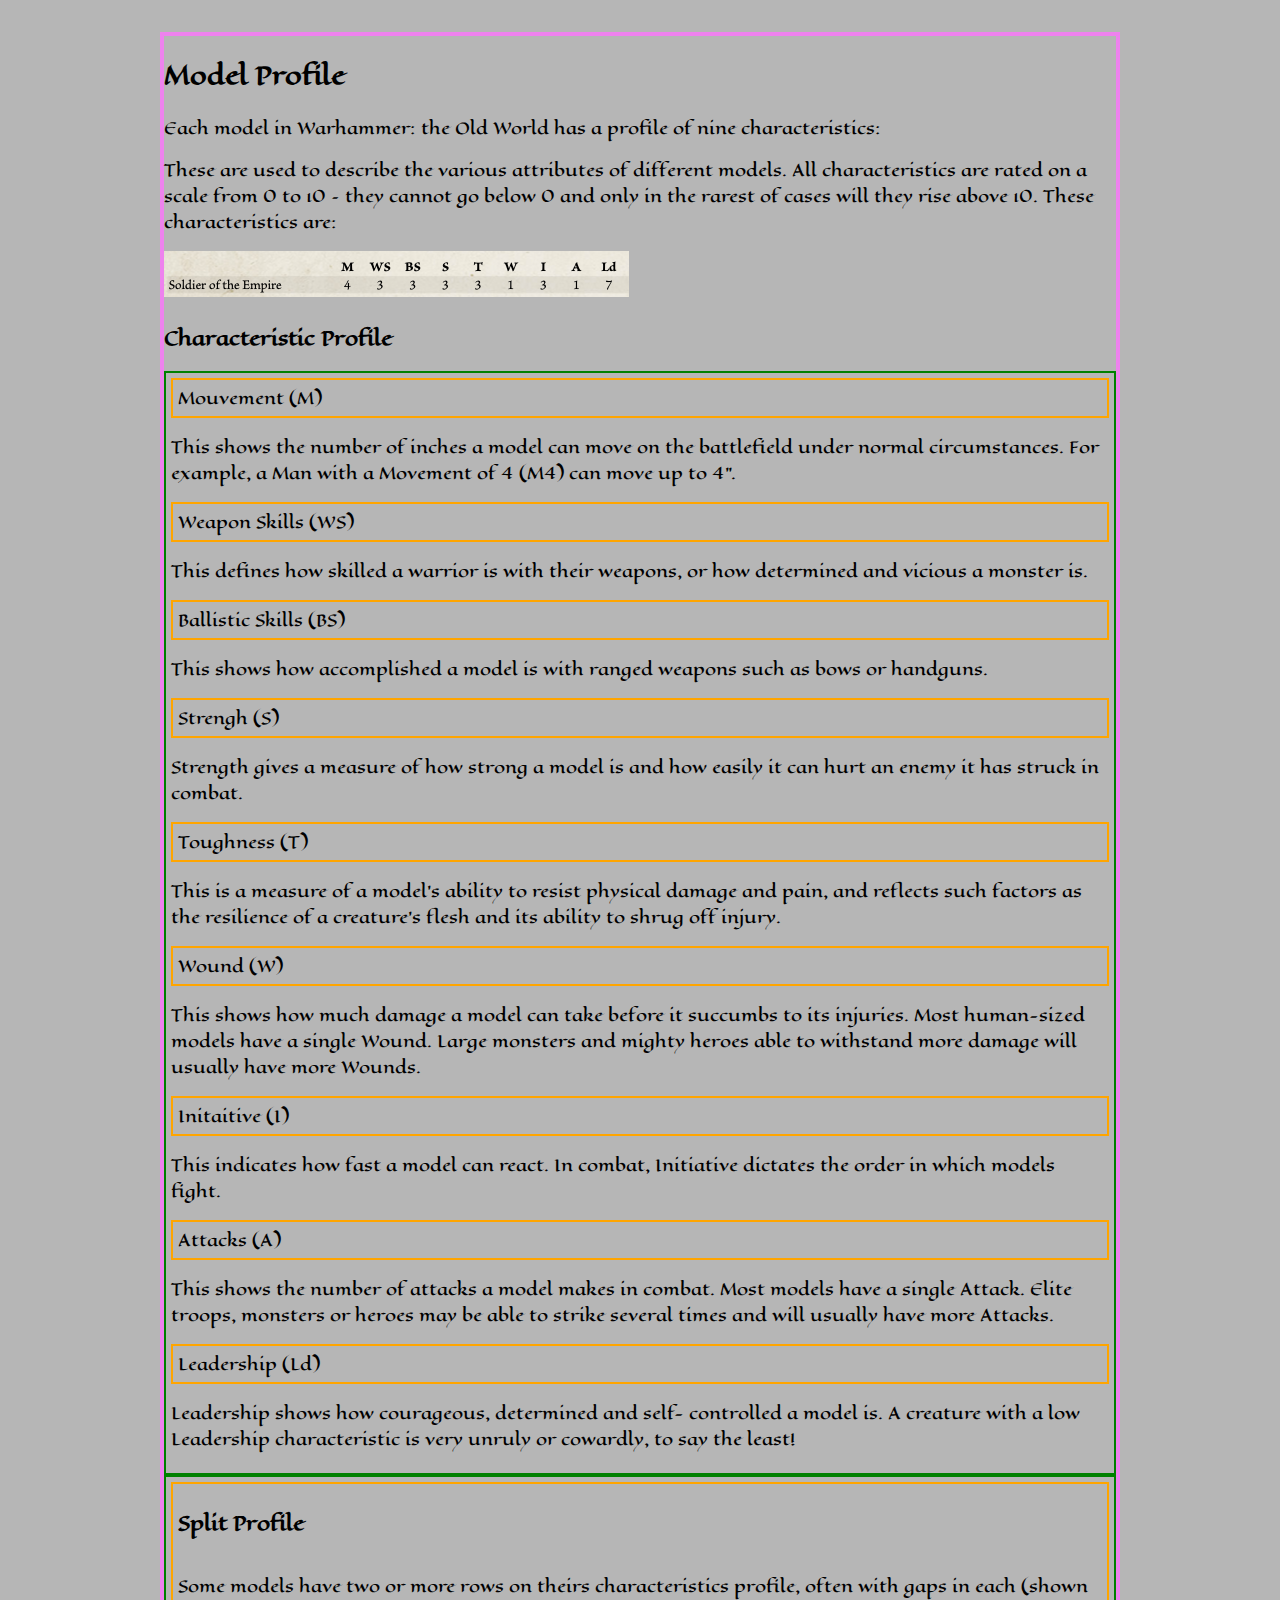
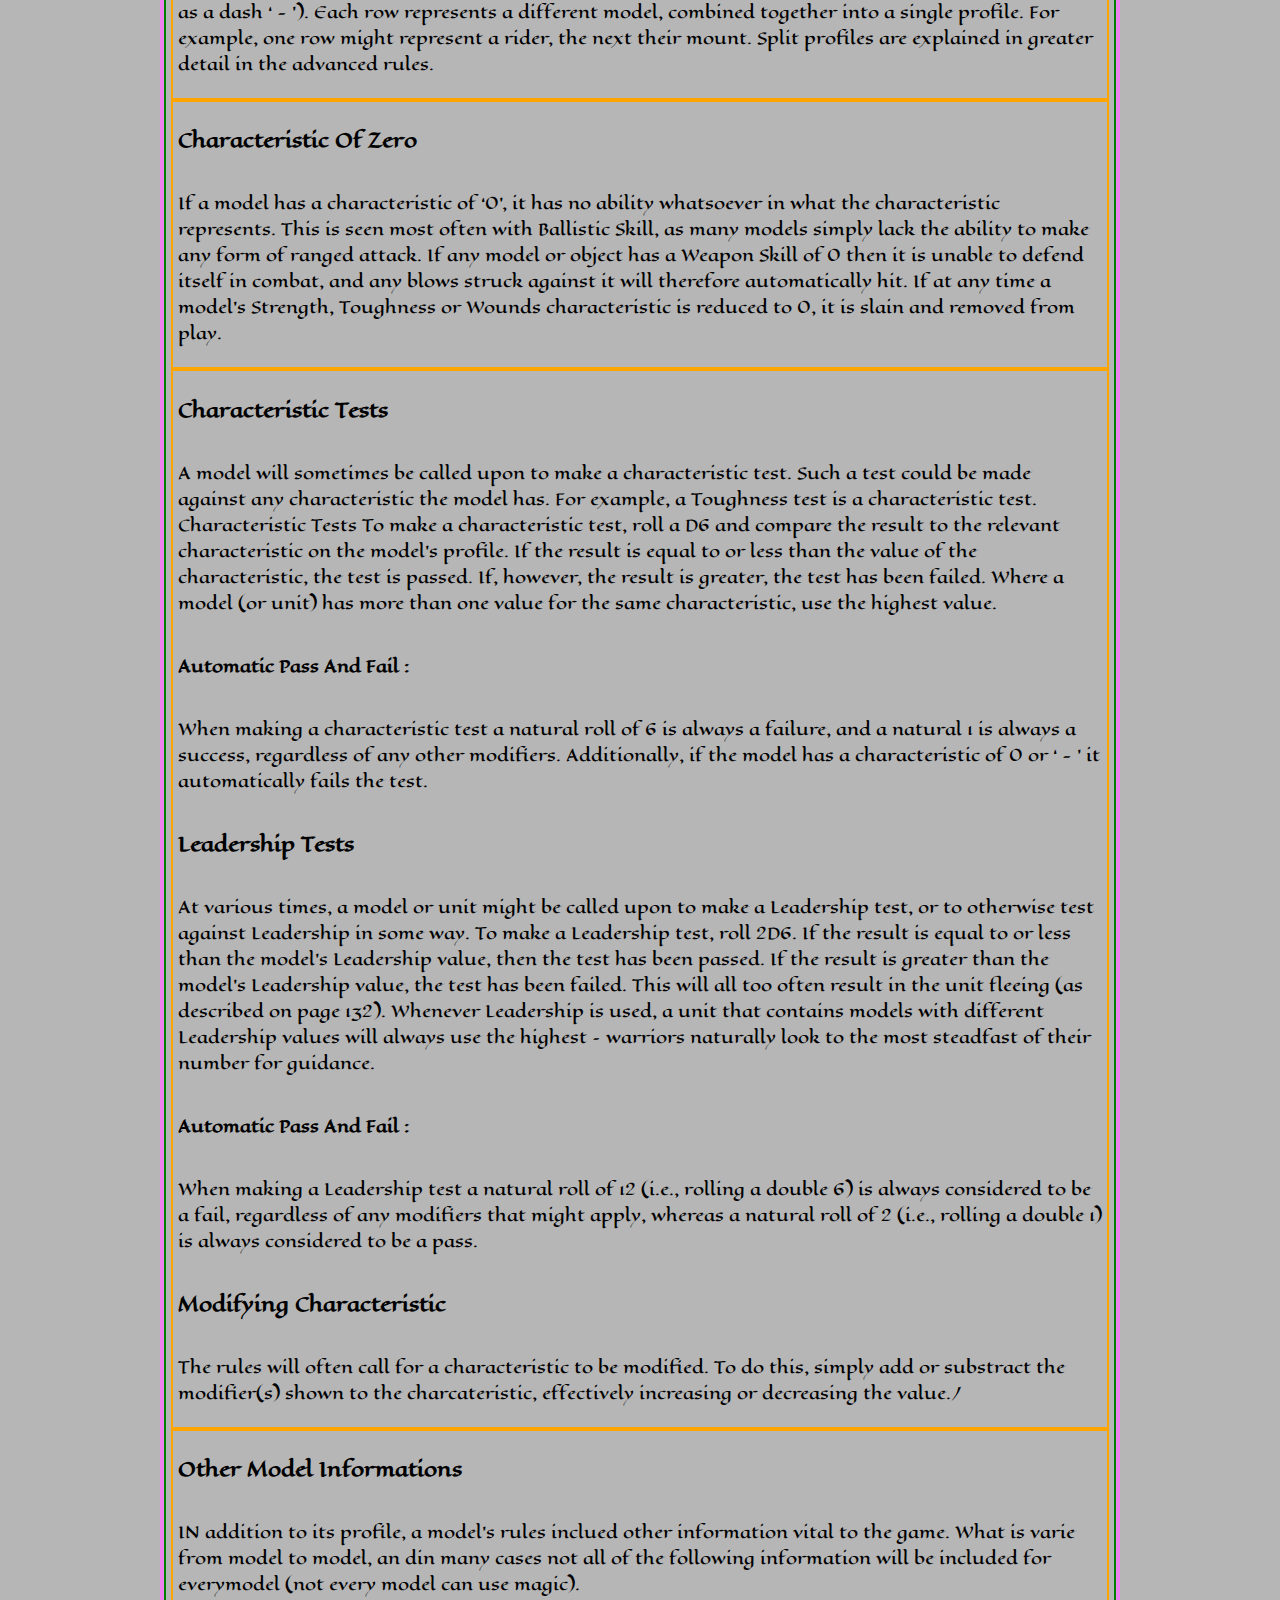
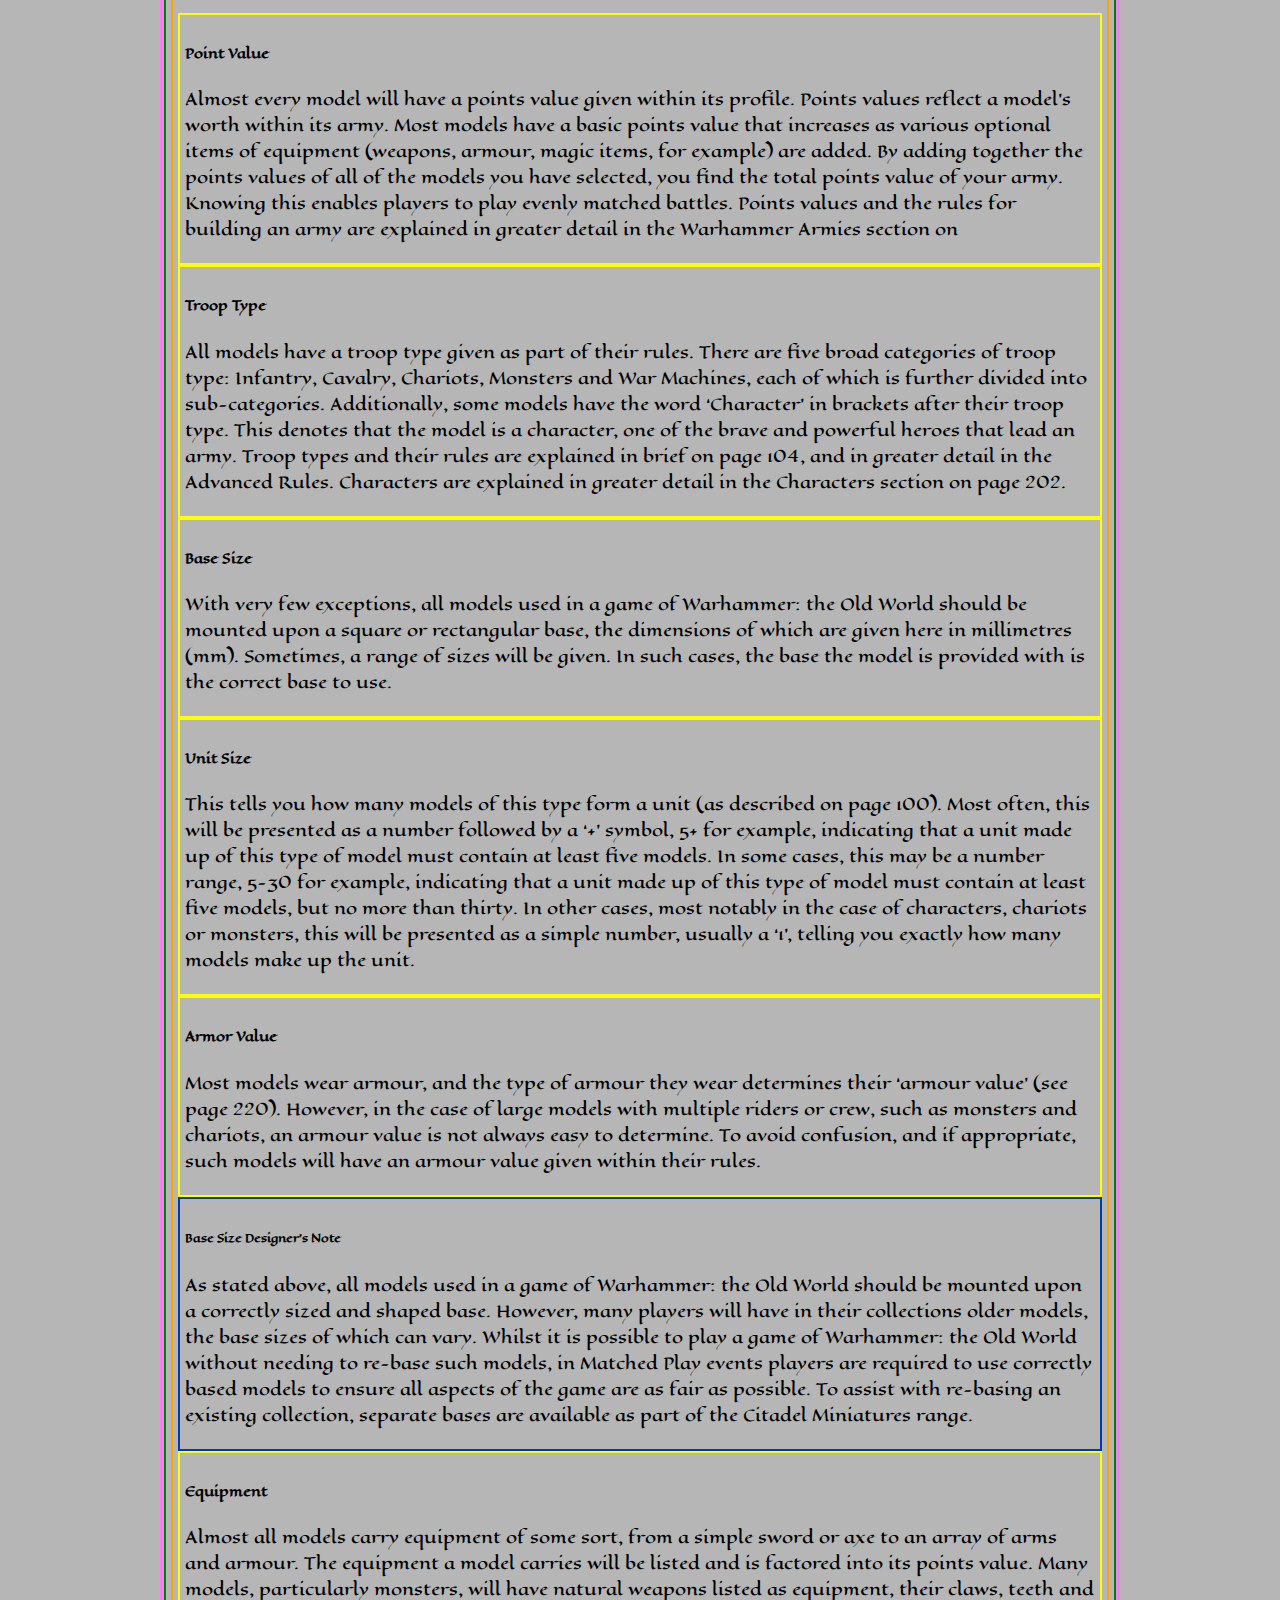
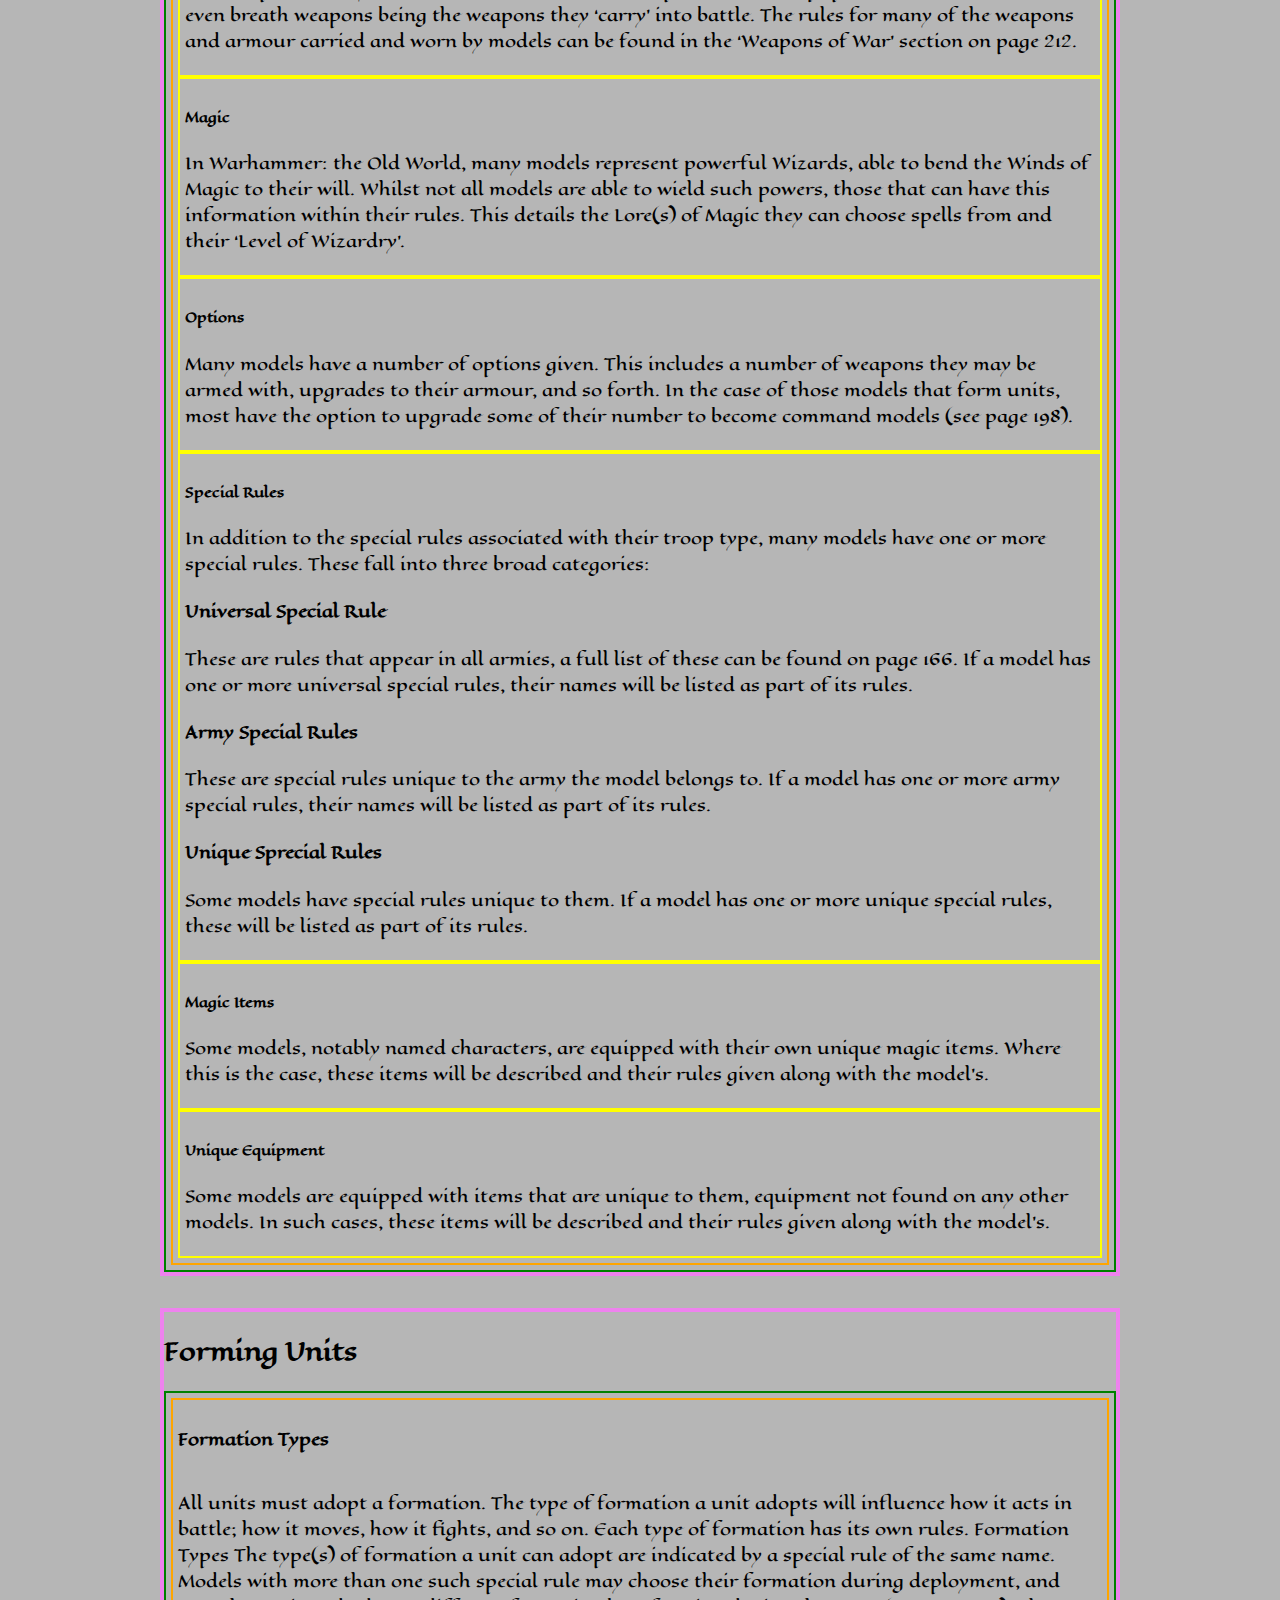
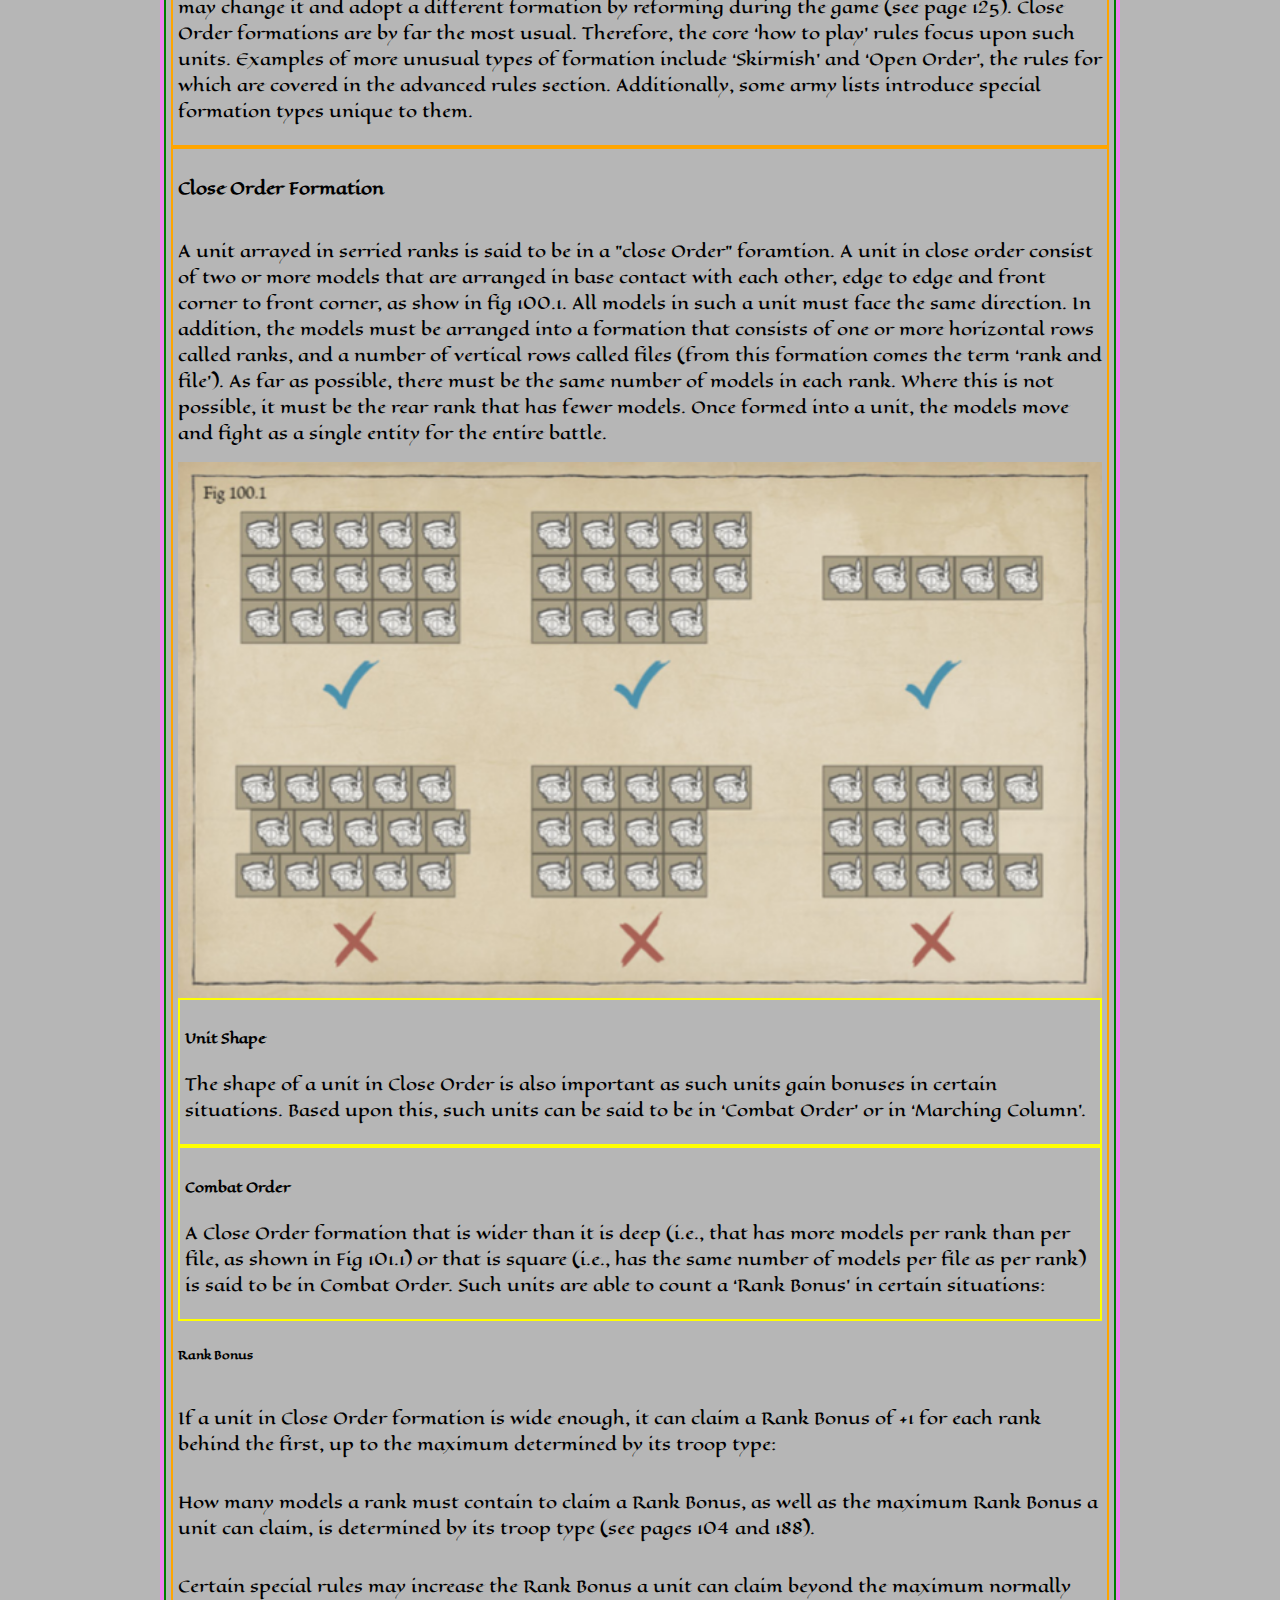
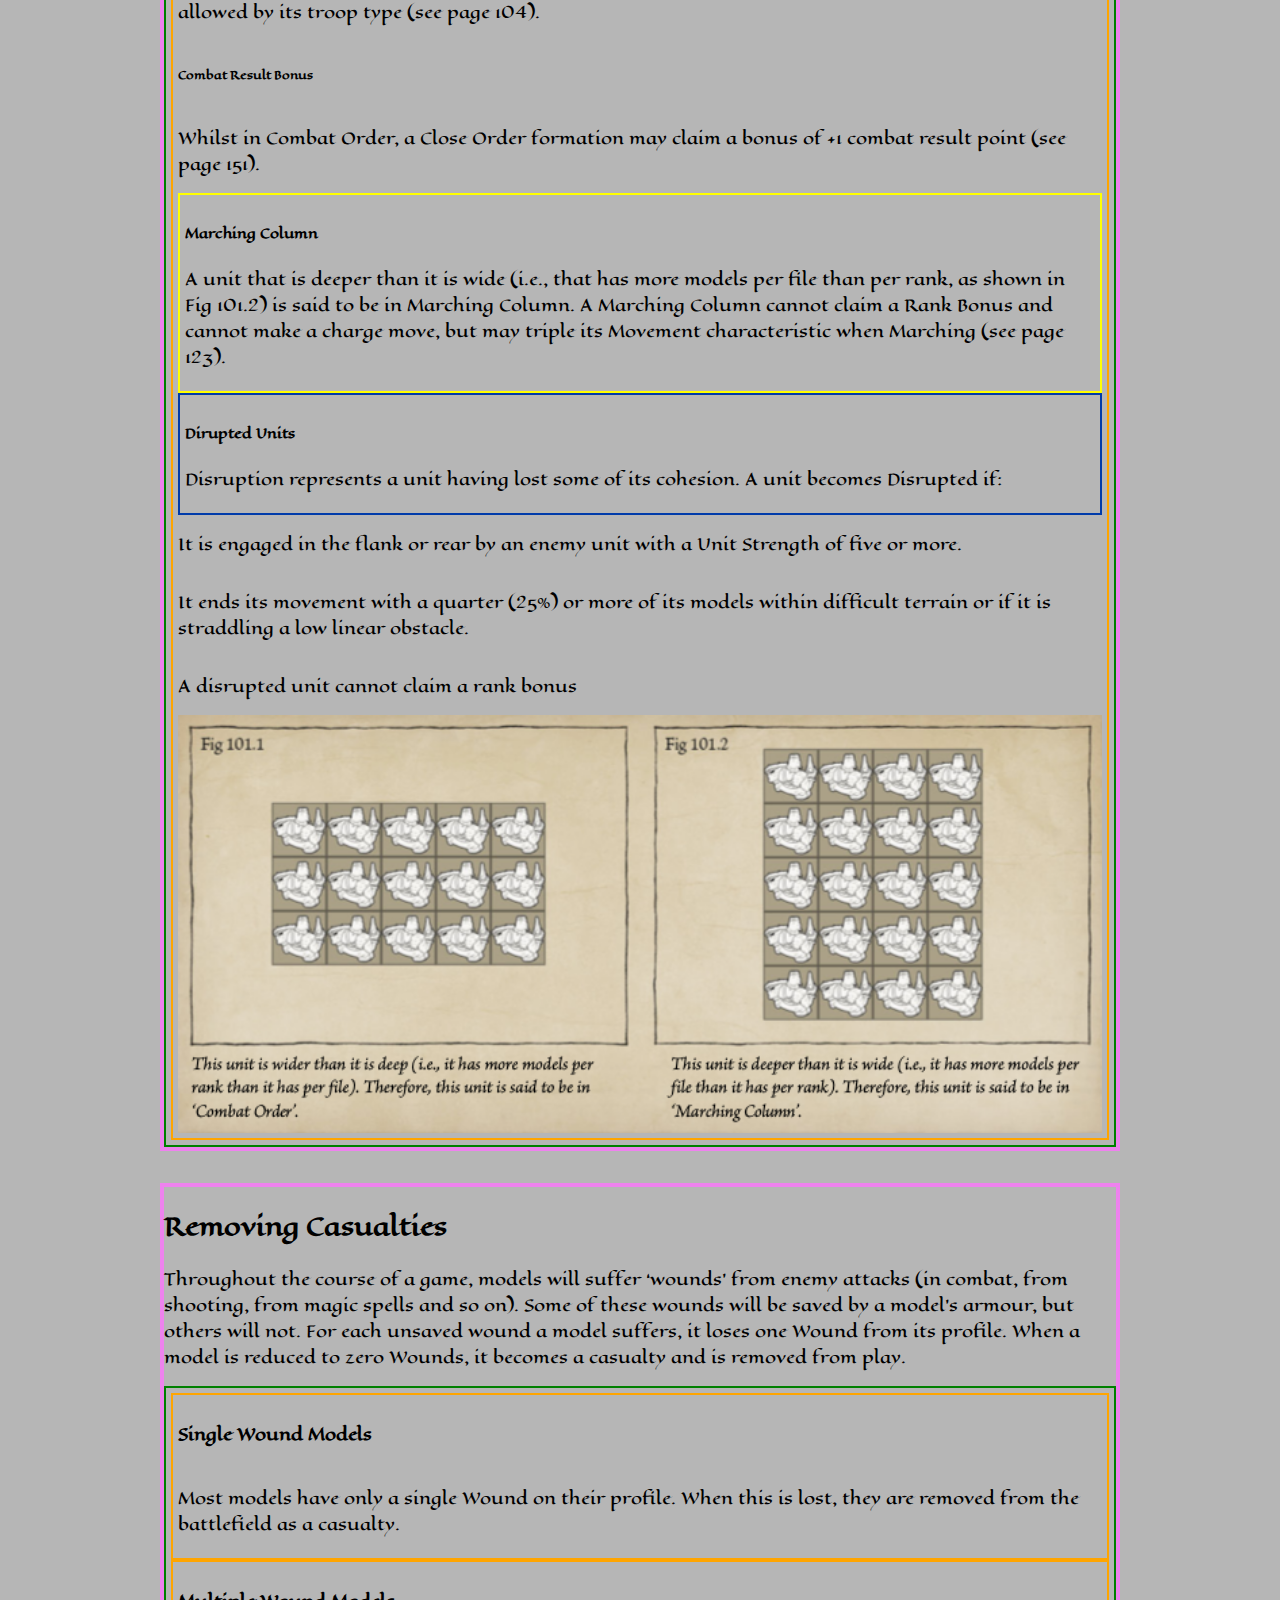
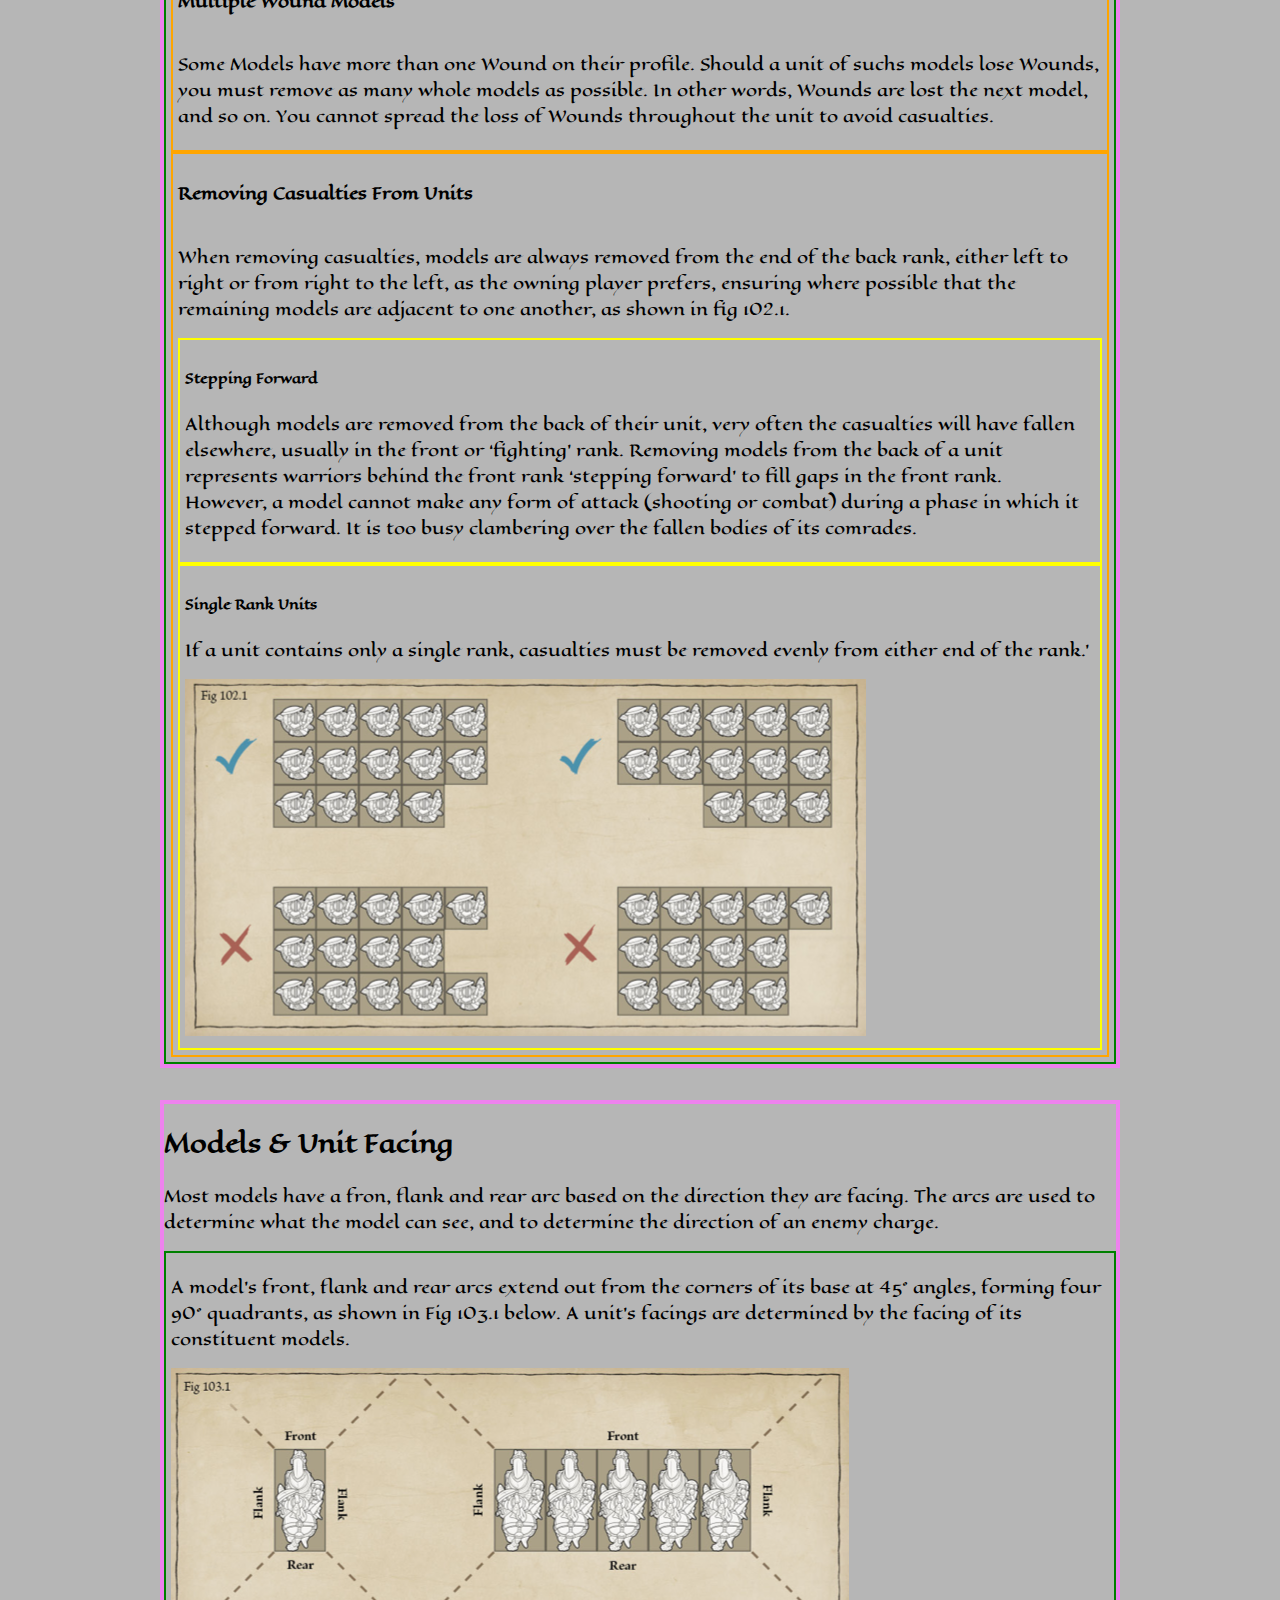
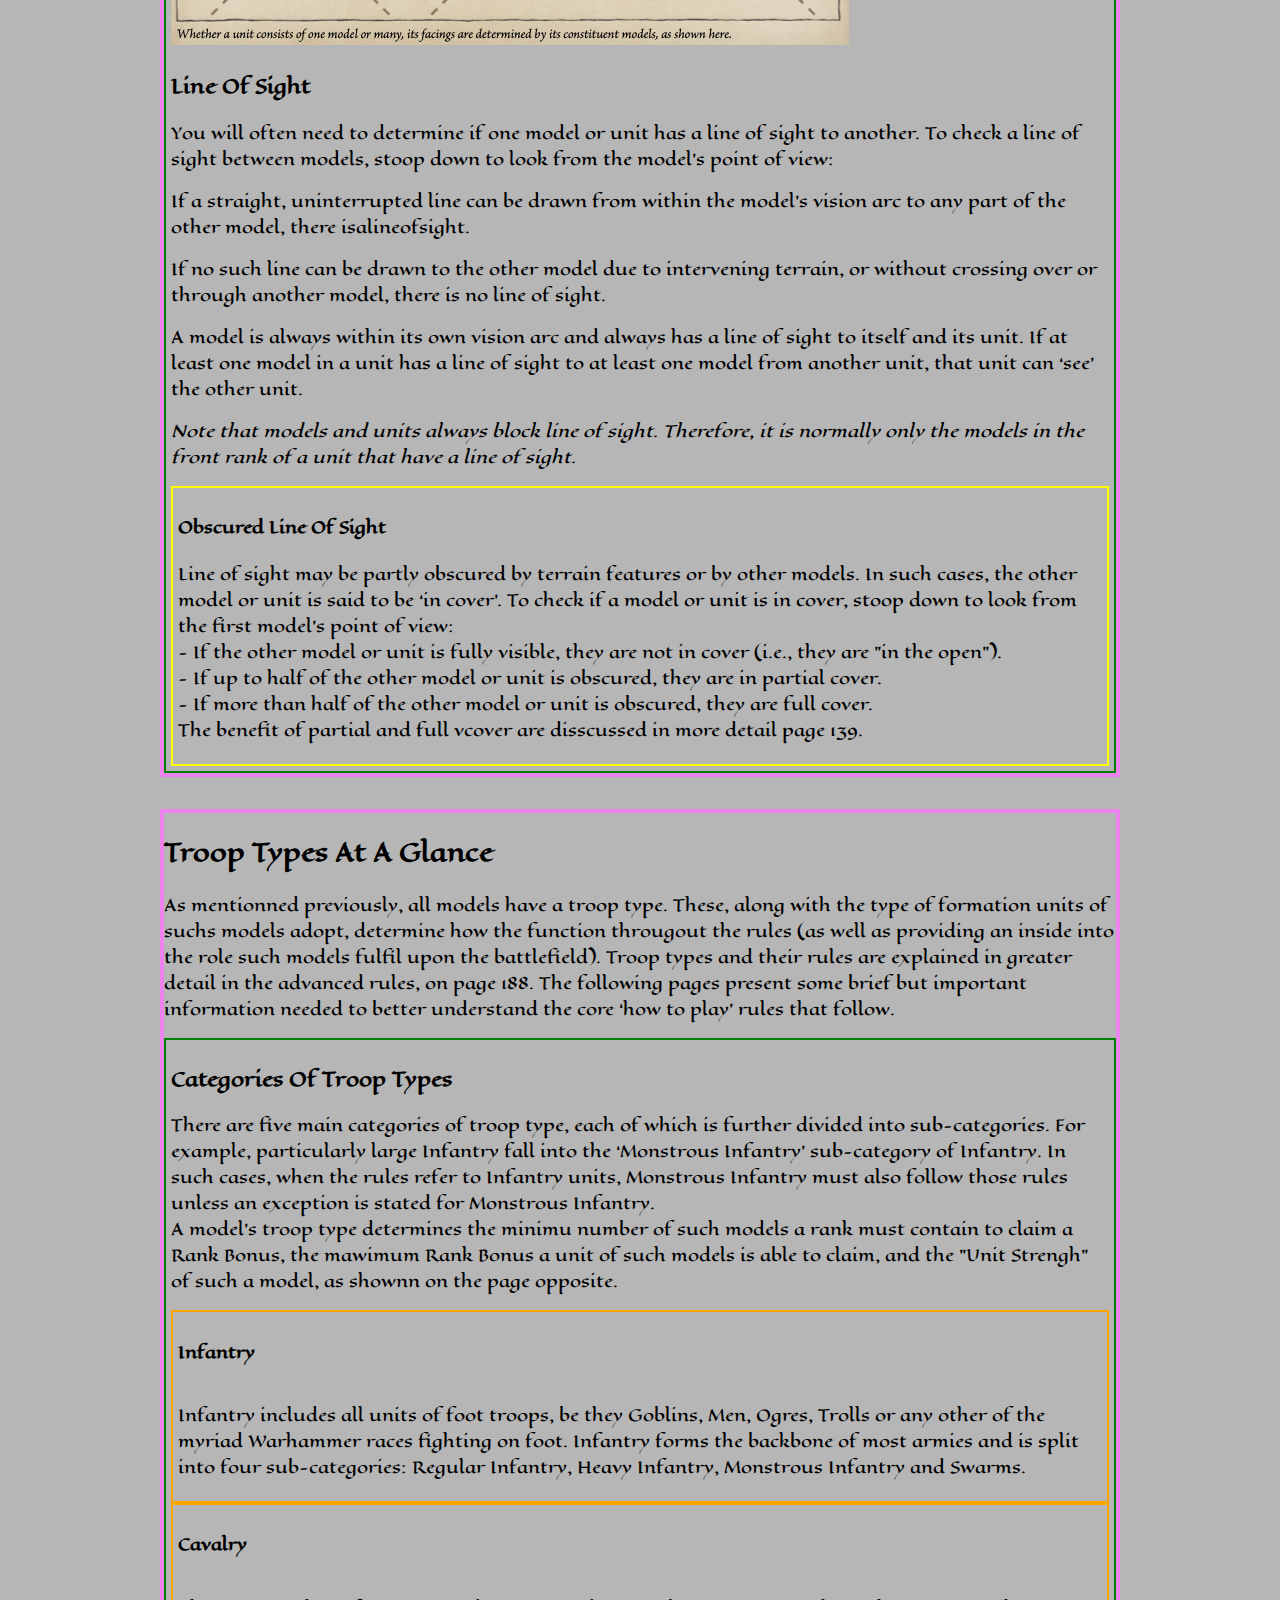
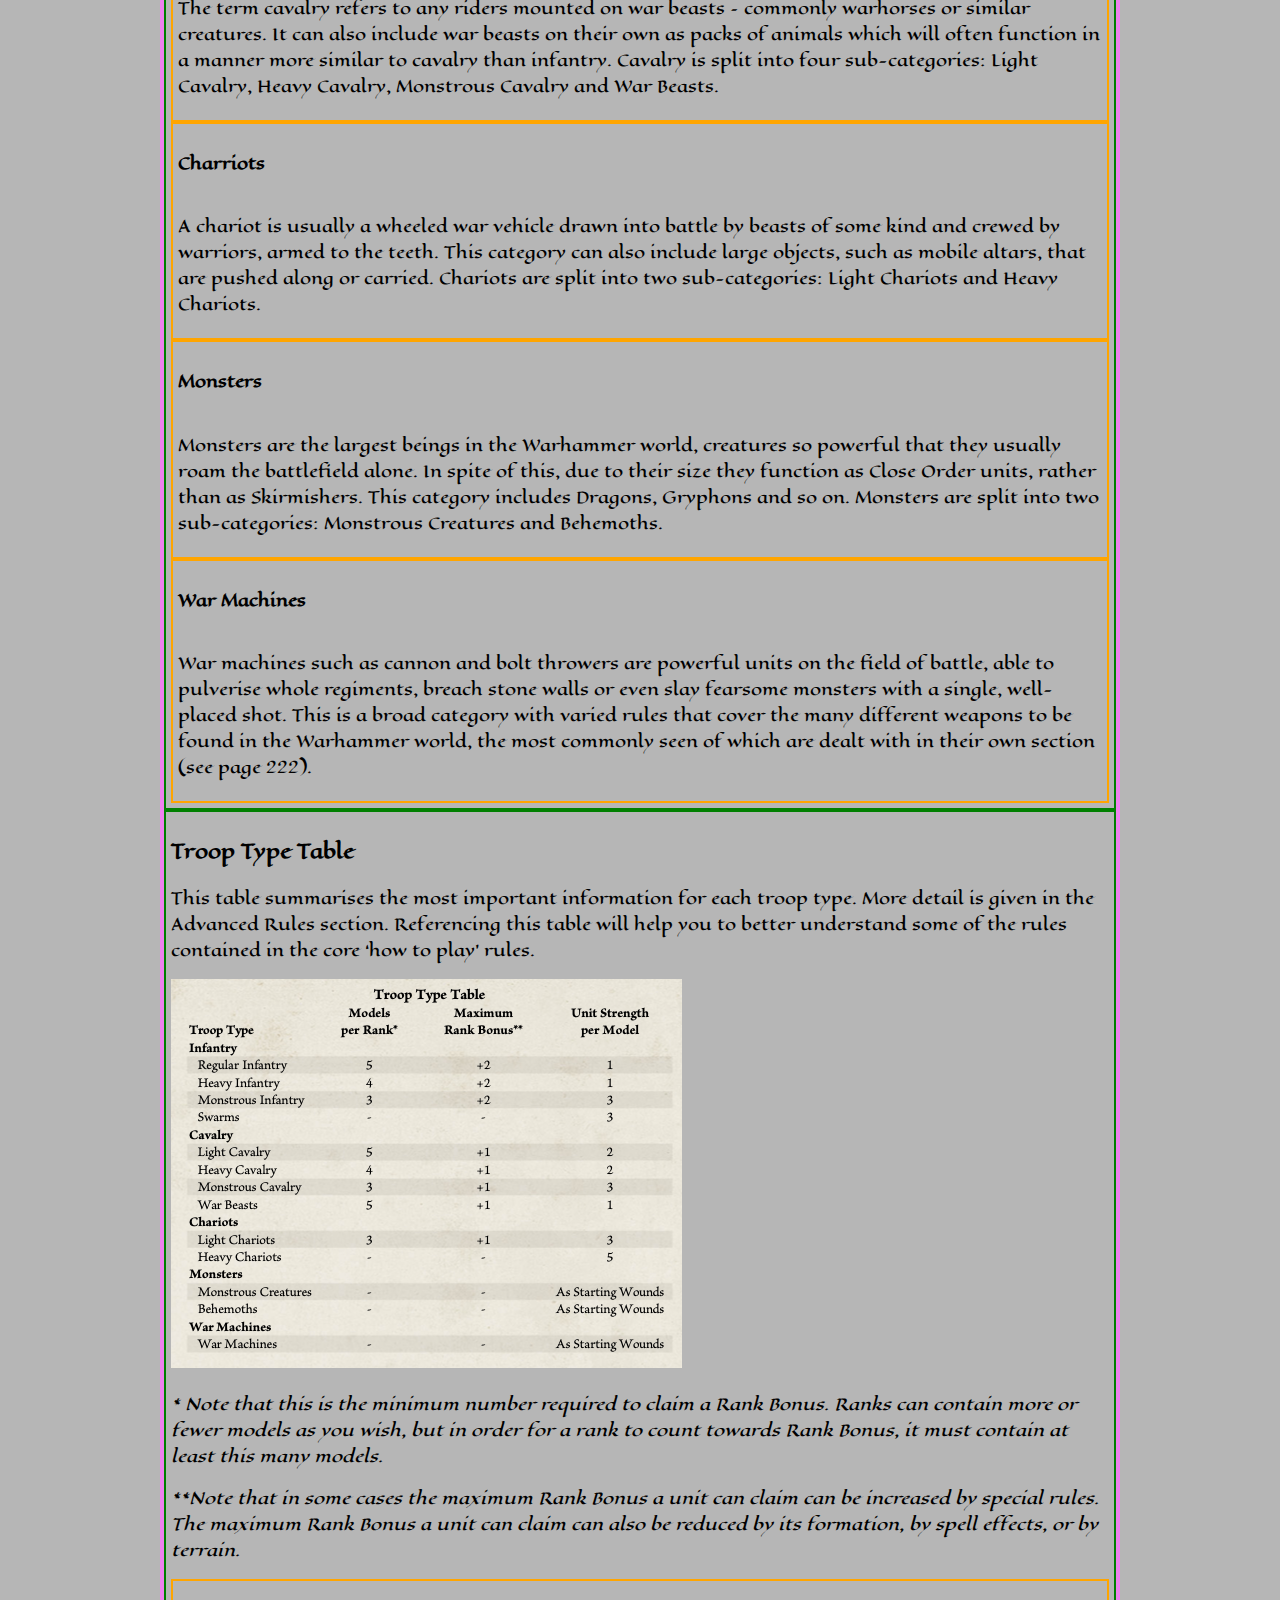
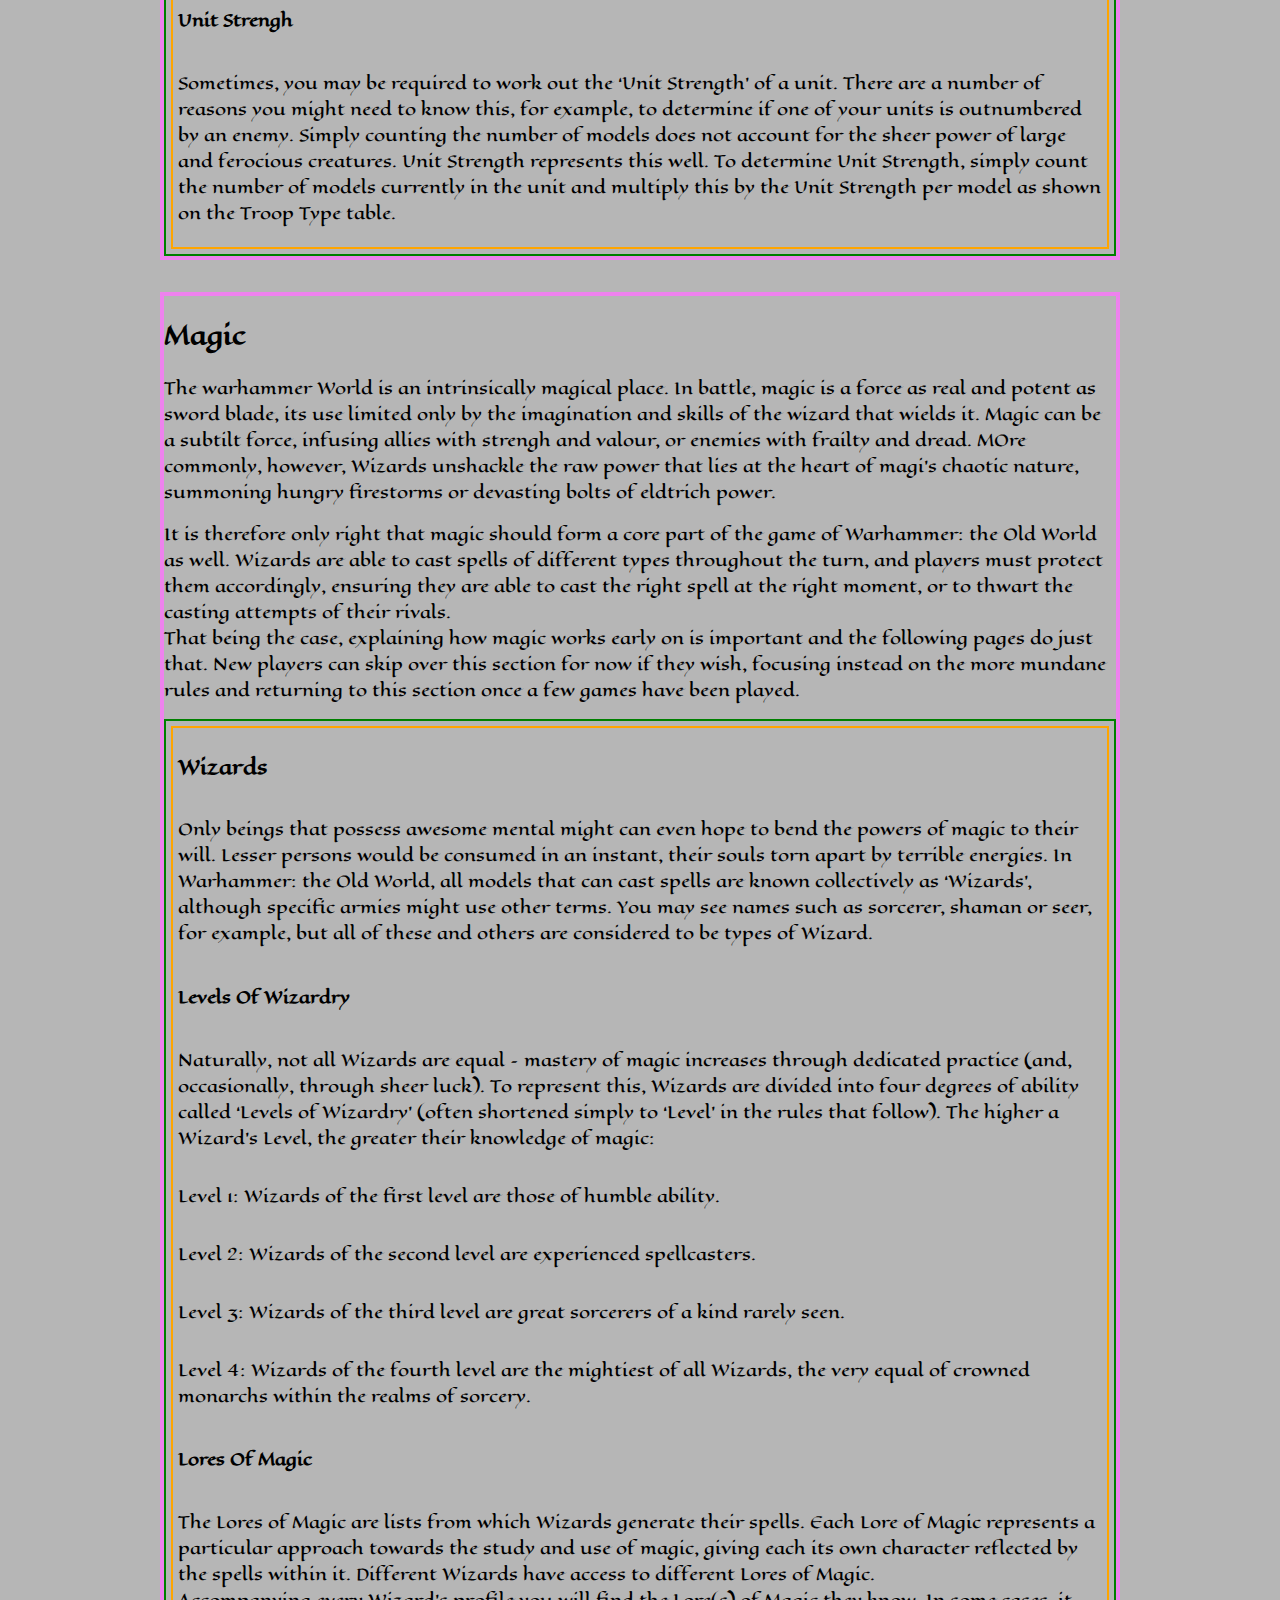
<file: Index.html>
<!DOCTYPE html>
<html lang="en">
  <head>
    <meta charset="UTF-8" />
    <meta name="viewport" content="width=device-width, initial-scale=1.0" />
    <link rel="stylesheet" href="styles.css" />
    <link rel="preconnect" href="https://fonts.googleapis.com">
    <link rel="preconnect" href="https://fonts.gstatic.com" crossorigin>
    <link href="https://fonts.googleapis.com/css2?family=Eagle+Lake&display=swap" rel="stylesheet">
    
    
    <title>Kriegapedia mkII</title>
  </head>
  <body>
    <div class="mainart">
      <h2>Model Profile</h2>
      <p>Each model in Warhammer: the Old World has a profile of nine characteristics:
      </p>
      <p>These are used to describe the various attributes of different models. All characteristics are rated on a scale from 0 to 10 – they cannot go below 0 and only in the rarest of cases will they rise above 10. These characteristics are:
      </p>
      <img src="./pics/profil.png" alt="">
      <h3>Characteristic profile</h3>
      <article class="article">
        <div class="subart">Mouvement (M)</div>
        <p>This shows the number of inches a model can move on the battlefield under normal circumstances. For example, a Man with a Movement of 4 (M4) can move up to 4".
        </p>
        <div class="subart">Weapon Skills (WS)</div>
        <p>This defines how skilled a warrior is with their weapons, or how determined and vicious a monster is.
        </p>
        <div class="subart">Ballistic Skills (BS)</div>
        <p>This shows how accomplished a model is with ranged weapons such as bows or handguns.
        </p>
        <div class="subart">Strengh (S)</div>
        <p>Strength gives a measure of how strong a model is and how easily it can hurt an enemy it has struck in combat.</p>
        <div class="subart">Toughness (T)</div>
        <p>This is a measure of a model’s ability to resist physical damage and pain, and reflects such factors as the resilience of a creature’s flesh and its ability to shrug off injury.
        </p>
        <div class="subart">Wound (W)</div>
        <p>This shows how much damage a model can take before it succumbs to its injuries. Most human-sized models have a single Wound. Large monsters and mighty heroes able to withstand more damage will usually have more Wounds.</p>
        <div class="subart">Initaitive (I)</div>
        <p>This indicates how fast a model can react. In combat, Initiative dictates the order in which models fight.</p>
        <div class="subart">Attacks (A)</div>
        <p>This shows the number of attacks a model makes in combat. Most models have a single Attack. Elite troops, monsters or heroes may be able to strike several times and will usually have more Attacks.</p>
        <div class="subart">Leadership (Ld)</div>
        <p>Leadership shows how courageous, determined and self- controlled a model is. A creature with a low Leadership characteristic is very unruly or cowardly, to say the least!</p>
      </article>
      <article class="article">
        <div class="subart">
          <h3>Split Profile</h3>
          <p>Some models have two or more rows on theirs characteristics profile, often with gaps in each (shown as a dash ‘ - ’). Each row represents a different model, combined together into a single profile. For example, one row might represent a rider, the next their mount. Split profiles are explained in greater detail in the advanced rules.
            </p>
        </div>
        <div class="subart">
          <h3>Characteristic Of Zero</h3>
          <p>If a model has a characteristic of ‘0’, it has no ability whatsoever in what the characteristic represents. This is seen most often with Ballistic Skill, as many models simply lack the ability to make any form of ranged attack.
            If any model or object has a Weapon Skill of 0 then it is unable to defend itself in combat, and any blows struck against it will therefore automatically hit. If at any time a model’s Strength, Toughness or Wounds characteristic is reduced to 0, it is slain and removed from play.</p>
        </div>
        <div class="subart">
          <h3>Characteristic Tests</h3>
          <p>A model will sometimes be called upon to make a characteristic test. Such a test could be made against any characteristic the model has. For example, a Toughness test is a characteristic test.
            Characteristic Tests
            To make a characteristic test, roll a D6 and compare the result to the relevant characteristic on the model’s profile. If the result is equal to or less than the value of the characteristic, the test is passed. If, however, the result is greater, the test has been failed.
            Where a model (or unit) has more than one value for the same characteristic, use the highest value.</p>
            <h4>automatic pass and fail : </h4>
            <p>When making a characteristic test a natural roll of 6 is always a failure, and a natural 1 is always a success, regardless of any other modifiers. Additionally, if the model has a characteristic of 0 or ‘ - ’ it automatically fails the test.</p>
          <h3>Leadership tests</h3>
          <p>At various times, a model or unit might be called upon to make a Leadership test, or to otherwise test against Leadership in some way.
            To make a Leadership test, roll 2D6. If the result is equal to or less than the model’s Leadership value, then the test has been passed. If the result is greater than the model’s Leadership value, the test has been failed. This will all too often result in the unit fleeing (as described on page 132).
            Whenever Leadership is used, a unit that contains models with different Leadership values will always use the highest – warriors naturally look to the most steadfast of their number for guidance.</p>
            <h4>automatic pass and fail : </h4>
            <p> When making a Leadership test a natural roll of 12 (i.e., rolling a double 6) is always considered to be a fail, regardless of any modifiers that might apply, whereas a natural roll of 2 (i.e., rolling a double 1) is always considered to be a pass.</p>
          <h3>modifying characteristic</h3>
          <p>The rules will often call for a characteristic to be modified. To do this, simply add or substract the modifier(s) shown to the charcateristic, effectively increasing or decreasing the value./</p>
        </div>
        <div class="subart">
          <h3>Other Model Informations</h3>
          <p>IN addition to its profile, a model's rules inclued other information vital to the game. What is varie from model to model, an din many cases not all of the following information will be included for everymodel (not every model can use magic).</p>
          <div class="underart"><h5>Point Value</h5>
          <p>Almost every model will have a points value given within its profile. Points values reflect a model’s worth within its army.
            Most models have a basic points value that increases as various optional items of equipment (weapons, armour, magic items, for example) are added. By adding together the points values of all of the models you have selected, you find the total points value of your army. Knowing this enables players to play evenly matched battles.
            Points values and the rules for building an army are explained in greater detail in the Warhammer Armies section on</p></div>
          <div class="underart"><h5>Troop Type</h5>
          <p>All models have a troop type given as part of their rules. There are five broad categories of troop type: Infantry, Cavalry, Chariots, Monsters and War Machines, each of which is further divided into sub-categories.
            Additionally, some models have the word ‘Character’ in brackets after their troop type. This denotes that the model is a character, one of the brave and powerful heroes that lead an army.
            Troop types and their rules are explained in brief on page 104, and in greater detail in the Advanced Rules. Characters are explained in greater detail in the Characters section on page 202.</p></div>
          <div class="underart"><h5>Base size</h5>
          <p>With very few exceptions, all models used in a game of Warhammer: the Old World should be mounted upon a square or rectangular base, the dimensions of which are given here in millimetres (mm). Sometimes, a range of sizes will be given. In such cases, the base the model is provided with is the correct base to use.</p></div>
          <div class="underart"><h5>Unit Size</h5><p>This tells you how many models of this type form a unit (as described on page 100). Most often, this will be presented as
            a number followed by a ‘+’ symbol, 5+ for example, indicating that a unit made up of this type of model must contain at least five models.
            In some cases, this may be a number range, 5-30 for example, indicating that a unit made up of this type of model must contain at least five models, but no more than thirty. In other cases, most notably in the case of characters, chariots or monsters, this will be presented as a simple number, usually a ‘1’, telling you exactly how many models make up the unit.
            </p></div>
          
          <div class="underart"><h5>Armor Value</h5>
          <p>Most models wear armour, and the type of armour they wear determines their ‘armour value’ (see page 220). However, in the case of large models with multiple riders or crew, such as monsters and chariots, an armour value is not always easy to determine. To avoid confusion, and if appropriate, such models will have an armour value given within their rules.</p></div>
          <div class="nb"><h6>Base size Designer's Note</h6>
          <p>As stated above, all models used in a game of Warhammer: the Old World should be mounted upon a correctly sized and shaped base. However, many players will have in their collections older models, the base sizes of which can vary. Whilst it is possible to play a game of Warhammer: the Old World without needing to re-base such models, in Matched Play events players are required to use correctly based models to ensure all aspects of the game are as fair as possible. To assist with re-basing an existing collection, separate bases are available as part of the Citadel Miniatures range.</p></div>
          <div class="underart"><h5>Equipment</h5>
          <p>Almost all models carry equipment of some sort, from a simple sword or axe to an array of arms and armour. The equipment a model carries will be listed and is factored into its points value. Many models, particularly monsters, will have natural weapons listed as equipment, their claws, teeth and even breath weapons being the weapons they ‘carry’ into battle.
            The rules for many of the weapons and armour carried and worn by models can be found in the ‘Weapons of War’ section on page 212.
            </p></div>
          <div class="underart"><h5>Magic</h5>
          <p>In Warhammer: the Old World, many models represent powerful Wizards, able to bend the Winds of Magic to their will. Whilst not all models are able to wield such powers, those that can have this information within their rules. This details the Lore(s) of Magic they can choose spells from and their ‘Level of Wizardry’.</p></div>
          <div class="underart"><h5>Options</h5>
          <p>Many models have a number of options given. This includes a number of weapons they may be armed with, upgrades to their armour, and so forth. In the case of those models that form units, most have the option to upgrade some of their number to become command models (see page 198).</p></div>
          <div class="underart"><h5>Special Rules</h5>
          <p>In addition to the special rules associated with their troop type, many models have one or more special rules. These fall into three broad categories:
          </p>
          <h4>Universal special rule</h4>
          <p>These are rules that appear in all armies, a full list of these can be found on page 166. If a model has one or more universal special rules, their names will be listed as part of its rules.</p>
          <h4>Army special rules</h4>
          <p>These are special rules unique to the army the model belongs to. If a model has one or more army special rules, their names will be listed as part of
            its rules.
            </p>
          <h4>unique sprecial rules</h4>
          <p>Some models have special rules unique to them. If a model has one or more unique special rules, these will be listed as part of its rules.
          </p>
          </div>
          <div class="underart"><h5>Magic Items</h5>
          <p>Some models, notably named characters, are equipped with their own unique magic items. Where this is the case, these items will be described and their rules given along with the model’s.</p></div>
          <div class="underart"><h5>Unique Equipment</h5>
          <p>
            Some models are equipped with items that are unique to them, equipment not found on any other models. In such cases, these items will be described and their rules given along with the model’s.</p></div>
        </div>
      </article>
    </div>
    <div class="mainart">
      <h2>Forming Units</h2>
      <article class="article">
        <div class="subart">
          <h4>Formation Types</h4>
          <p>All units must adopt a formation. The type of formation a unit adopts will influence how it acts in battle; how it moves, how it fights, and so on. Each type of formation has its own rules.
            Formation Types
            The type(s) of formation a unit can adopt are indicated by
            a special rule of the same name. Models with more than one such special rule may choose their formation during deployment, and may change it and adopt a different formation by reforming during the game (see page 125).
            Close Order formations are by far the most usual. Therefore, the core ‘how to play’ rules focus upon such units. Examples of more unusual types of formation include ‘Skirmish’ and ‘Open Order’, the rules for which are covered in the advanced rules section. Additionally, some army lists introduce special formation types unique to them.</p>
        </div>
        <div class="subart">
          <h4>Close Order Formation</h4>
          <p>A unit arrayed in serried ranks is said to be in a "close Order" foramtion. 
            A unit in close order consist of two or more models that are arranged in base contact with each other, edge to edge and front corner to front corner, as show in fig 100.1. 
            All models in such a unit must face the same direction. In addition, the models must be arranged into a formation that consists of one or more horizontal rows called ranks, and
            a number of vertical rows called files (from this formation comes the term ‘rank and file’).
            As far as possible, there must be the same number of models in each rank. Where this is not possible, it must be the rear rank that has fewer models. Once formed into a unit, the models move and fight as a single entity for the entire battle.</p>
            <img src="./pics/fig 100.1.png" alt="">
          <div class="underart"><h5>Unit Shape</h5>
          <p>The shape of a unit in Close Order is also important as such units gain bonuses in certain situations. Based upon this, such units can be said to be in ‘Combat Order’ or in ‘Marching Column’.</p></div>
          <div class="underart"><h5>Combat Order</h5>
          <p>A Close Order formation that is wider than it is deep (i.e., that has more models per rank than per file, as shown in Fig 101.1) or that is square (i.e., has the same number of models per file as per rank) is said to be in Combat Order. Such units are able to count a ‘Rank Bonus’ in certain situations:</p>
          </div>
          <h6>rank bonus</h6>
          <p>If a unit in Close Order formation is wide enough, it can claim a Rank Bonus of +1 for each rank behind the first, up to the maximum determined by its troop type:</p>
          <p class="list">How many models a rank must contain to claim a Rank Bonus, as well as the maximum Rank Bonus a unit can claim, is determined by its troop type (see pages 104 and 188).</p>
          <p class="list">Certain special rules may increase the Rank Bonus a unit can claim beyond the maximum normally allowed by its troop type (see page 104).</p>
          <h6>Combat result Bonus</h6>
          <p>Whilst in Combat Order, a Close Order formation may claim a bonus of +1 combat result point (see page 151).
          </p>

          <div class="underart"><h5>Marching Column</h5>
          <p>A unit that is deeper than it is wide (i.e., that has more models per file than per rank, as shown in Fig 101.2) is said to be in Marching Column. A Marching Column cannot claim a Rank Bonus and cannot make a charge move, but may triple its Movement characteristic when Marching (see page 123).</p></div>
          <div class="nb"><h5>Dirupted Units</h5>
          <p>Disruption represents a unit having lost some of its cohesion. A unit becomes Disrupted if:</p></div>
          <p class="list">It is engaged in the flank or rear by an enemy unit with a Unit Strength of five or more.</p>
          <p class="list">It ends its movement with a quarter (25%) or more of its models within difficult terrain or if it is straddling a low linear obstacle.</p>
          <p>A disrupted unit cannot claim a rank bonus</p>
          <img src="./pics/fig 101.1.png" alt="">
          </div>
        </div>
      </article>
    </div>
    <div class="mainart">
      <h2>Removing Casualties</h2>
      <p class="entete"> Throughout the course of a game, models will suffer ‘wounds’ from enemy attacks (in combat, from shooting, from
        magic spells and so on). Some of these wounds will be saved by a model’s armour, but others will not.
        For each unsaved wound a model suffers, it loses one Wound from its profile. When a model is reduced to zero Wounds, it becomes a casualty and is removed from play.</p>
      <article class="article">
        <div class="subart"><h4>Single Wound Models</h4>
        <p>Most models have only a single Wound on their profile. When this is lost, they are removed from the battlefield as a casualty.</p></div>
        <div class="subart"><h4>Multiple Wound Models</h4>
        <p>Some Models have more than one Wound on their profile. Should a unit of suchs models lose Wounds, you must remove as many whole models as possible. In other words, Wounds are lost the next model, and so on. You cannot spread the loss of Wounds throughout the unit to avoid casualties.</p></div>
        <div class="subart">
          <h4>Removing Casualties From Units</h4>
          <p>When removing casualties, models are always removed from the end of the back rank, either left to right or from right to the left, as the owning player prefers, ensuring where possible that the remaining models are adjacent to one another, as shown in fig 102.1.</p>
          <div class="underart"><h5>Stepping Forward</h5>
          <p>
            Although models are removed from the back of their unit, very often the casualties will have fallen elsewhere, usually in the front or ‘fighting’ rank. Removing models from the back of a unit represents warriors behind the front rank ‘stepping forward’ to fill gaps in the front rank.
            <br>
            However, a model cannot make any form of attack (shooting or combat) during a phase in which it stepped forward. It is too busy clambering over the fallen bodies of its comrades.
            
          </p></div>
          <div class="underart"><h5>Single Rank Units</h5>
          <p>If a unit contains only a single rank, casualties must be removed evenly from either end of the rank.’ 
          </p>
          <img src="./pics/fig 102.1.png" alt="">
          </div>
        </div>
      </article>
    </div>
    <div class="mainart">
      <h2>Models & Unit Facing</h2>
      <p class="entete">Most models have a fron, flank and rear arc based on the direction they are facing. The arcs are used to determine what the model can see, and to determine the direction of an enemy charge.</p>
      <article class="article">
        <p>A model’s front, flank and rear arcs extend out from the corners of its base at 45° angles, forming four 90° quadrants, as shown in Fig 103.1 below. A unit’s facings are determined by the facing of its constituent models.</p>
        <img src="./pics/fig 103.1.png" alt="">
        <h3>Line Of Sight</h3>
        <p>You will often need to determine if one model or unit has a line of sight to another. To check a line of sight between models, stoop down to look from the model’s point of view:
        </p>
        <p class="list">If a straight, uninterrupted line can be drawn from within the model’s vision arc to any part of the other model, there isalineofsight.</p>
        <p class="list">If no such line can be drawn to the other model due to intervening terrain, or without crossing over or through another model, there is no line of sight.</p>
        <p> A model is always within its own vision arc and always has a line of sight to itself and its unit. If at least one model in a unit has a line of sight to at least one model from another unit, that unit can ‘see’ the other unit.</p>
        <p><i>Note that models and units always block line of sight. Therefore, it is normally only the models in the front rank of a unit that have a line of sight.</i></p>
        <div class="underart"><h4>Obscured Line Of Sight</h4>
        <p>Line of sight may be partly obscured by terrain features or by other models. In such cases, the other model or unit is said to be ‘in cover’. To check if a model or unit is in cover, stoop down to look from the first model’s point of view:
          <br>
          - If the other model or unit is fully visible, they are not in cover (i.e., they are "in the open"). 
          <br>
          - If up to half of the other model or unit is obscured, they are in partial cover.
          <br>
          - If more than half of the other model or unit is obscured, they are full cover. 
          <br>
        The benefit of partial and full vcover are disscussed in more detail page 139.
        </p></div>
      </article>
    </div>
    <div class="mainart">
      <h2>Troop Types at a glance</h2>
      <p class="entete">As mentionned previously, all models have a troop type. These, along with the type of formation units of suchs models adopt, determine how the function througout the rules (as well as providing an inside into the role such models fulfil upon the battlefield). Troop types and their rules are explained in greater detail in the advanced rules, on page 188. The following
        pages present some brief but important information needed to better understand the core ‘how to play’ rules that follow. </p>
      <article class="article">
        <h3>Categories Of Troop Types</h3>
        <p>
          There are five main categories of troop type, each of which is further divided into sub-categories. For example, particularly large Infantry fall into the ‘Monstrous Infantry’ sub-category of Infantry. In such cases, when the rules refer to Infantry units, Monstrous Infantry must also follow those rules unless an exception is stated for Monstrous Infantry.
          <br>
          A model's troop type determines the minimu number of such models a rank must contain to claim a Rank Bonus, the mawimum Rank Bonus a unit of such models is able to claim, and the "Unit Strengh" of such a model, as shownn on the page opposite. 
        </p>
        <div class="subart"><h4>Infantry</h4>
        <p>Infantry includes all units of foot troops, be they Goblins, Men, Ogres, Trolls or any other of the myriad Warhammer races fighting on foot. Infantry forms the backbone of most armies and is split into four sub-categories: Regular Infantry, Heavy Infantry, Monstrous Infantry and Swarms.</p></div>
        <div class="subart"><h4>Cavalry</h4>
        <p>The term cavalry refers to any riders mounted on war beasts
          – commonly warhorses or similar creatures. It can also include war beasts on their own as packs of animals which will often function in a manner more similar to cavalry than infantry. Cavalry is split into four sub-categories: Light Cavalry, Heavy Cavalry, Monstrous Cavalry and War Beasts.</p></div>
        <div class="subart"><h4>Charriots</h4>
        <p>A chariot is usually a wheeled war vehicle drawn into battle by beasts of some kind and crewed by warriors, armed to the teeth. This category can also include large objects, such as mobile altars, that are pushed along or carried. Chariots are split into two sub-categories: Light Chariots and
          Heavy Chariots.</p></div>
        <div class="subart"><h4>Monsters</h4><p>Monsters are the largest beings in the Warhammer world, creatures so powerful that they usually roam the battlefield alone. In spite of this, due to their size they function as Close Order units, rather than as Skirmishers. This category includes Dragons, Gryphons and so on. Monsters are split into two sub-categories: Monstrous Creatures and Behemoths.
        </p></div>
        <div class="subart"><h4>War Machines</h4>
        <p>War machines such as cannon and bolt throwers are powerful units on the field of battle, able to pulverise whole regiments, breach stone walls or even slay fearsome monsters with a single, well-placed shot. This is a broad category with varied rules that cover the many different weapons to be found in the Warhammer world, the most commonly seen of which are dealt with in their own section (see page 222).</p></div>
      </article>
      <article class="article">
        <h3>Troop Type Table</h3>
        <p>This table summarises the most important information for each troop type. More detail is given in the Advanced Rules section. Referencing this table will help you to better understand some of the rules contained in the core ‘how to play’ rules.</p>
        <img src="./pics/troopTable.png" alt="">
        <p><i>* Note that this is the minimum number required to claim a Rank Bonus. Ranks can contain more or fewer models as you wish, but in order for a rank to count towards Rank Bonus, it must contain at least this many models.</i></p>
        <p><i>**Note that in some cases the maximum Rank Bonus a unit can claim can be increased by special rules. The maximum Rank Bonus a unit can claim can also be reduced by its formation, by spell effects, or by terrain.</i></p>
        <div class="subart"><h4>Unit Strengh</h4>
        <p>Sometimes, you may be required to work out the ‘Unit Strength’ of a unit. There are a number of reasons you might need to know this, for example, to determine if one of your units is outnumbered by an enemy. Simply counting the number of models does not account for the sheer power of large and ferocious creatures. Unit Strength represents this well.
          To determine Unit Strength, simply count the number of models currently in the unit and multiply this by the Unit Strength per model as shown on the Troop Type table.</p></div>
      </article>
    </div>
    <div class="mainart">
      <h2>Magic</h2>
      <p class="entete">The warhammer World is an intrinsically magical place. In battle, magic is a force as real and potent as sword blade, its use limited only by the imagination and skills of the wizard that wields it. Magic can be a subtilt force, infusing allies with strengh and valour, or enemies with frailty and dread. MOre commonly, however, Wizards unshackle the raw power that lies at the heart of magi's chaotic nature, summoning hungry firestorms or devasting bolts of eldtrich power.</p>
      <p>It is therefore only right that magic should form a core part of the game of Warhammer: the Old World as well. Wizards are able to cast spells of different types throughout the turn, and players must protect them accordingly, ensuring they are able to cast the right spell at the right moment, or to thwart the casting attempts of their rivals.
        <br>
        That being the case, explaining how magic works early on is important and the following pages do just that. New players can skip over this section for now if they wish, focusing instead on the more mundane rules and returning to this section once a few games have been played.
        </p>
      <article> 
        <div class="subart">
          <h3>Wizards</h3>
          <p>Only beings that possess awesome mental might can even hope to bend the powers of magic to their will. Lesser persons would be consumed in an instant, their souls torn apart by terrible energies. In Warhammer: the Old World, all models that can cast spells are known collectively as ‘Wizards’, although specific armies might use other terms. You may see names such as sorcerer, shaman or seer, for example, but all of these and others are considered to be types of Wizard.</p>
          <h4>Levels of Wizardry</h4>
          <p>Naturally, not all Wizards are equal – mastery of magic increases through dedicated practice (and, occasionally, through sheer luck). To represent this, Wizards are divided into four degrees of ability called ‘Levels of Wizardry’ (often shortened simply to ‘Level’ in the rules that follow). The higher a Wizard’s Level, the greater their knowledge of magic:</p>
          <p class="list">
            Level 1: Wizards of the first level are those of humble ability.</p>
          <p class="list">Level 2: Wizards of the second level are experienced spellcasters.</p>
          <p class="list">
            Level 3: Wizards of the third level are great sorcerers of a kind rarely seen.</p>
          <p class="list">Level 4: Wizards of the fourth level are the mightiest of all Wizards, the very equal of crowned monarchs within the realms of sorcery.</p>
          <h4>Lores of magic</h4>
          <p>The Lores of Magic are lists from which Wizards generate their spells. Each Lore of Magic represents a particular approach towards the study and use of magic, giving each its own character reflected by the spells within it. Different Wizards have access to different Lores of Magic.
          <br>
            Accompanying every Wizard’s profile you will find the Lore(s) of Magic they know. In some cases, it will be stated that they know spells from a single, given Lore of Magic, whilst in others it will be stated that they know spells from one of a number
          <br>
            of given Lores of Magic. Where this is the case, you must choose one of these Lores when writing your muster list (see page 276).
            The Lores of Magic most commonly seen in the Old World are presented on page 319.
          </p>
          <h4>spells and generation</h4>
          <p>Players randomly generate spells for each of their Wizards before armies are deployed. If your army contains more than one Wizard, you may generate spells for each in an order of your choosing.
            <br>Each Lore of Magic contains seven spells: six numbered (1-6) and a seventh "signature" spell. To determin the spells your
            Wizard knows, roll a number of D6 equal to their Level of Wizardry, re-rolling any duplicate results. The result(s) show which spell(s) your Wizard knows.
            <br>
            If you wish, your Wizard may then discard one of these randomly generated spells and instead select the signature spell of their chosen Lore of Magic. Any number of Wizards in your army may do this. 
          </p>
        </div>
      </article>
      <div class="subart">
        <h4>Spell Categorie</h4>
        <p>Spells fall into six categories. These determine during which phase of the game they can be cast. These are:</p>
        <div class="underart"><h5>Enchantment</h5>
        <p>These spells empower the caster’s allies in some way. Enchantment spells that require a target can only target friendly units. Most often they affect friendly units, but may occasionally have an effect on enemy units. Casting the same Enchantment spell more than once on the same unit during the same turn has no further effect.</p></div>
        <div class="underart"><h5>Hex</h5>
        <p>The opposite of Enchantment spells, weakening the enemy in some way. Hex spells that require a target can only target enemy units. Most often they affect enemy units, but may occasionally have an effect on friendly units. Casting the same Hex spell more than once on the same unit during the same turn has no further effect.</p>
        <p><i>Note that bonuses and penalties from different Hex and Enchantment spells are cumulative, but cannot take any characteristic above 10 or below 1.</i></p></div>
        <div class="underart"><h5>Conveyance</h5>
        <p>These spells enable Wizards to enhance movement or transport units from place to place. Conveyance spells that require a target can only target friendly units. A unit cannot be affected by the same Conveyance spell more than once per turn.</p></div>
        <div class="underart"><h5>Magical Missile</h5>
        <p>These are sorcerous projectiles hurled at the foe. Magic Missiles can only target enemy units and the Wizard must have a line of sight to the target. A successfully cast Magic Missile automatically hits its target; there is no need to make a roll To Hit.</p></div>
        <div class="underart"><h5>Magical Vortex</h5>
        <p> These are roiling globes of magical energy that travel across the battlefield. A Magical Vortex does not require a target – instead, it uses a round template which is placed on the battlefield, not touching the bases of any models, and with its central hole within the range given by the spell. Once placed, Magical Vortexes remain on the battlefield (unless they move off it).</p>
        <p>Some Magical Vortexes move at the start of each turn. If a Magical Vortex ever ends such a move over a unit, continue to move it in the same direction until it can be placed on the battlefield, not touching the bases of any models.</p></div>
        <div class="underart"><h5>Assailment</h5>
        <p>These spells are deadly attacks that strike the
          foe without warning. Assailment spells can only be cast by Wizards that are engaged in combat and can only target enemy units that the caster is engaged in combat with. A successfully cast Assailment spell always hits its target; there is no need to make a roll To Hit.</p>  
      </div>
      <article class="article">
        <h3>Casting Spells</h3>
        <div class="subart"><h4>Choosing A Target</h4></div>
        <div class="nb"><h5>Magic Resistance</h5></div>
        <div class="subart">
          <h4>Miscasd & Perfect Invocation</h4>
          <div class="underart"><h6>Perfect Invocation</h6></div>
          <div class="underart"><h6>Miscard</h6></div>
          <div class="underart"><h6>Miscard Table</h6></div>
          <div class="nb"><h6>Bound Spells</h6></div>
        </div>
      </article>
      <article class="article">
        <h3>Dispel</h3>
        <div class="subart">
          <h4>Type Of Dispel</h4>
          <div class="underart"><h5>Wizard Dispels</h5></div>
          <div class="underart"><h5>Fatals? Dispels</h5></div>
        </div>
        <div class="subart">
          <h4>Dispel Rolls & Dispel Results</h4>
          <div class="underart">
            <h5>Outclassed In the Art & Unbinding</h5>
            <div class="minart"><h6>Unbinding</h6></div>
            <div class="minart"><h6>OUclassed In The Art</h6></div>
          </div>
        </div>
        <div class="subart">
          <h4>Spell Resolution</h4>
          <div class="underart">Spell Duration</div>
          <div class="underart">Remains in Play</div>
          <div class="underart">Dispeling Remains in Play</div>
        </div>
        <div class="nb">
          <h4>Wizard & Armour</h4>
        </div>
      </article>
    </div>
    <div class="mainart">
      <h2>The Turn Sequence</h2>
      <article class="article">
        <h3>A Game Of Rounds And Turns</h3>
        <div class="underart">First Turn</div>
        <div class="underart">Game Lengh</div>
        <div class="underart">Active And Inactive Player</div>
      </article>
      <article class="article">
        <h3>The Turn Player</h3>
        <div class="underart"><h4>1. The Strategy Phase</h4></div>
        <div class="underart"><h4>2. The Movement Phase</h4></div>
        <div class="underart"><h4>3. The Shooting Phase</h4></div>
        <div class="underart"><h4>4. The Combat Phase</h4></div>
      </article>
    </div>
    <div class="mainart">
      <h2>The Strategy Phase</h2>
      <article class="article">
        <h3>The Strategy Phase Sequence</h3>
      </article>
      <article><h3>1. Start Of The Turn</h3></article>
      <article><h3>2. Command</h3></article>
      <article><h3>3. Conjuration</h3></article>
      <article>
        <h3>4. Rally Fleing Units</h3>
        <div class="underart"><h4>Rallied Units</h4></div>
        <div class="underart"><h4>Unsurmontable Loses</h4></div>
        <div class="underart"><h4>Fleiing Units</h4></div>
      </article>
    </div>
    <div class="mainart">
      <h2>The Movement Phase</h2>
      <article>
        <h3>The Movement Phase Sequence</h3>
        <div class="nb">will be a table</div>
      </article>
      <article>
        <h3>The 1st Rule</h3>
      </article>
      <article>
        <h3>1. Declare Charges & Charges Reactions</h3>
        <div class="subart"><h4>Who Can Declare A Charge ?</h4></div>
        <div class="subart"><h4>Charging More Than One Unit</h4></div>
        <div class="subart"><h4>illisible</h4></div>
        <div class="subart"><h4>illisible</h4></div>
        <div class="subart">
          <h4>Charge Reaction & Multiple Charging Units</h4>
        </div>
      </article>
      <article>
        <h3>2. Charge Moves</h3>
        <div class="subart">
          <h4>Determine Charge Range</h4>
          <div class="underart"><h5>The Charge Move</h5></div>
          <div class="underart"><h5>Maximum Possible charge Range</h5></div>
        </div>
        <div class="subart"><h4>Failed Charges</h4></div>
      </article>
      <article>
        <h3>3. Compulsory Moves</h3>
        <article><h4>Fleeing Units</h4></article>
        <article><h4>Other Compulsory Moves</h4></article>
      </article>
    </div>
    <div class="mainart">
      <h2>Movement In Details</h2>
      <article>
        <h3>Basic Movement</h3>
        <div class="subart">Marching</div>
        <div class="subart">Enemy Sighted</div>
      </article>
      <article>
        <h3>Maneuvres</h3>
        <div class="subart"><h4>1. Wheel</h4></div>
        <div class="subart"><h4>1. Move Backward</h4></div>
        <div class="subart"><h4>3. MOve Sideway</h4></div>
        <div class="subart"><h4>4. Reform The Rank</h4></div>
        <div class="subart"><h4>5. Reform</h4></div>
        <div class="nb"><h4>Pivoting</h4></div>
        <div class="subart"><h4>The End Of The World</h4></div>
      </article>
      <article>
        <h3>The Charge Move</h3>
        <div class="subart"><h4>Maneuvres During a Charge</h4></div>
        <div class="subart"><h4>Apening To The Enemy</h4></div>
        <div class="subart">
          <h4>Flank & Rear Charge</h4>
          <div class="underart"><h5>Redirecting</h5></div>
        </div>
      </article>
      <article><h3>Unusual Situation</h3>
        <div class="subart"><h4>Unable To Align</h4></div>
        <div class="subart"><h4>Charging Trough Terrain</h4></div>
        <div class="subart"><h4>Charging a Fleeing Enemy</h4></div>
        <div class="underart"><h5>Cant read</h5></div>
        <div class="underart"><h5>Redirecting a Charge</h5></div>
        <div class="underart"><h5>Multiple Charges</h5></div>
        <div class="underart"><h5>Multiple Charges Target</h5></div>
      </article>
      <article><h3>Accidental Contact</h3>
        <div class="subart"><h4>Accidental Contact When Running Down The Foe</h4></div>
        <div class="subart"><h4>Accidental Contact During The Charge</h4></div>
        <div class="underart"><h5>Holding A Charge</h5></div>
        <div class="underart"><h5>Containing IDONT KNOW</h5></div>
      </article>
      <article> <h3>Flew!</h3>
        <div class="subart">I dont KNOW</div>
        <div class="subart">I dont KNOW</div>
        <div class="subart"><h4>Fleiing As A Compulsory Move</h4></div>
        <div class="subart"><h4>The Flee Move</h4></div>
        <div class="underart"><h5>Destruction Of A Fleeing Unit</h5></div>
        <div class="subart"><h4>Fleeing Trough Friendly Units</h4></div>
        <div class="subart"><h4>Fleeing Trough Enemy Units</h4></div>
        <div class="subart"><h4>Fleeing Trough Terrain</h4></div>
        <div class="subart"><h4>The Greater The Danger</h4></div>
        <div class="subart"><h4>The Limits Of Endurance</h4></div>
      </article>
      <article><h3>Give Ground And Fall Back In Grand Order</h3>
        <div class="subart"><h4>Give ground</h4></div>
        <div class="subart"><h4>fall back in grand order</h4></div>
      </article>
      <article><h3>Oddball stuff (movement)</h3>
        <div class="underart"><h4>Conveyance spell</h4></div>
        <div class="underart"><h4>lone models</h4></div>
        <div class="underart"><h4>different formations</h4></div>
        <div class="underart"><h4>moving of the battlefield</h4></div>
        <div class="underart"><h4>reinforcement</h4></div>
      </article>
      <article><h3>Terrain and movement</h3>
        <div class="subart">open ground and hill</div>
        <div class="underart"><h4>difficult terrain</h4></div>
        <div class="underart"><h4>low linear obstacles for the purpose of movement</h4></div>
        <div class="underart"><h4>dangerous terrain</h4></div>
        <div class="underart"><h4>impassable terrain</h4></div>
        <div class="underart"><h4>high linear obstacles</h4></div>
        <div class="underart"><h4>woods</h4></div>
        <div class="underart"><h4>battlefield decoration</h4></div>
      </article>
    </div>
    <div class="mainart">
      <h2>The shooting phase</h2>
      <article><h3>the shooting phase sequence</h3>
        <div class="nb">table</div>
      </article>
      <article><h3>1. choose unit and declare a target</h3>
        <div class="subart"><h4>Who can Shoot?</h4></div>
        <div class="subart"><h4>Check line of sight</h4></div>
        <div class="subart"><h4>check range</h4></div>
        <div class="subart"><h4>declare target</h4></div>
        <div class="subart"><h4>how many shots</h4></div>
        <div class="subart"><h4>"we can't all shoot!"</h4></div>
      </article>
      <article><h3>2. Roll to hit</h3>
        <div class="underart"><h5>Fast dice rolling</h5></div>
        <div class="underart"><h5>Roll of a natural 1</h5></div>
        <div class="underart"><h5>BS 6 or higher?</h5></div>
        <div class="underart"><h5>to hit modifier</h5></div>
        <div class="subart"><h4>Range and movement modifier</h4></div>
        <div class="underart"><h5>moving and shooting</h5></div>
        <div class="underart"><h5>firing and long range</h5></div>
        <div class="underart"><h5>standing and shooting</h5></div>
        <div class="subart"><h4>cover modifiers</h4></div>
        <div class="underart"><h5>target behind partial cover</h5></div>
        <div class="underart"><h5>target behind full cover</h5></div>
        <div class="nb">
          <h5>7+ to hit</h5>
        </div>
      </article>
      <article><h3>roll to wound and make armour save</h3>
        <div class="subart"><h4>roll to wound</h4></div>
        <div>table</div>
        <div class="subart"><h4>make armour save</h4></div>
        <div class="subart"><h5>Roll of a natural 1</h5></div>
        <div class="subart"><h4>deterrmine armour value</h4></div>
        <div class="subart"><h4>armour piercing</h4></div>
        <div class="subart"><h4>wound saves</h4></div>
        <div class="subart"><h4>move than one save</h4></div>
      </article>
      <article><h3>4. NOT READABLE</h3>
        <div class="subart"><h4>Remove casualties</h4></div>
        <div class="subart"><h4>make panic test</h4></div>
        <div class="subart"><h4>fall back or flee</h4></div>
        <div class="subart"><h4>flee</h4></div>
        <div class="nb"><h4>no need for hysterica</h4></div>  
      </article>
      <article>
        <h3>oddball stuff (shooting)</h3>
        <div class="subart"><h4>magic missiles and magical vortex spells</h4></div>
        <div class="subart"><h4>shooting into combat</h4></div>
        <div class="subart"><h4>shooting with more than one rank</h4></div>
        <div class="underart"><h5>shooting from a hill</h5></div>
        <div class="underart"><h5>volley fire</h5></div>
        <div class="subart"><h4>automatic hits</h4></div>
        <div class="subart"><h4>hits that inflict multiple wounds</h4></div>
        <div class="subart"><h4>instant kills</h4></div>
        <div class="subart"><h4>resolving unusual attacks</h4></div>

      </article>
     
    
    

    </div>
  </body>
</html>

Architecture Type
<div class="mainart">
  <h2></h2>
  <p class="entete"></p>
  <article class="article">
    <h3></h3>
    <div class="subart">
      <h4></h4>
      <div class="underart">
        <h5></h5>
        <div class="miniart"></div>
        <h6></h6>
        <div class="nb">
          <h5></h5>
          <p class="list"></p>
        </div>
      </div>
    </div>
  </article>
</div>
</file>
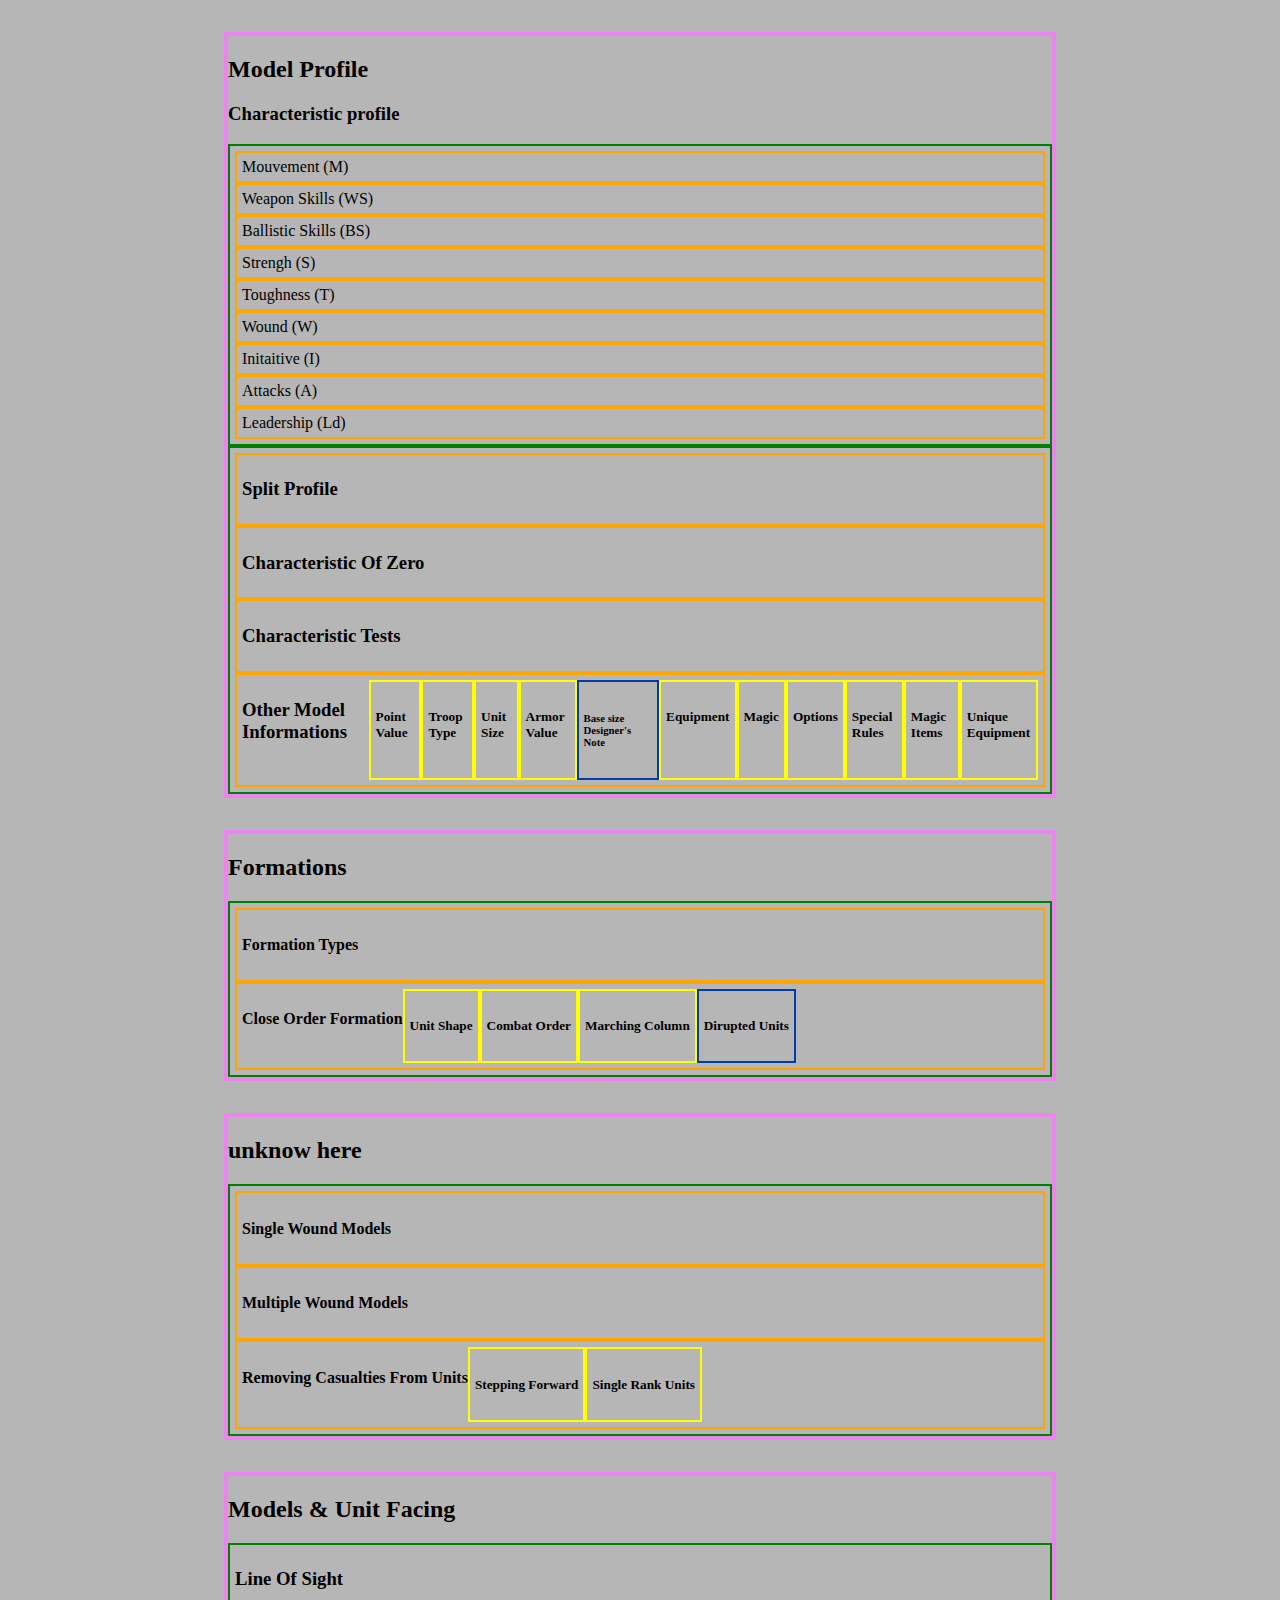
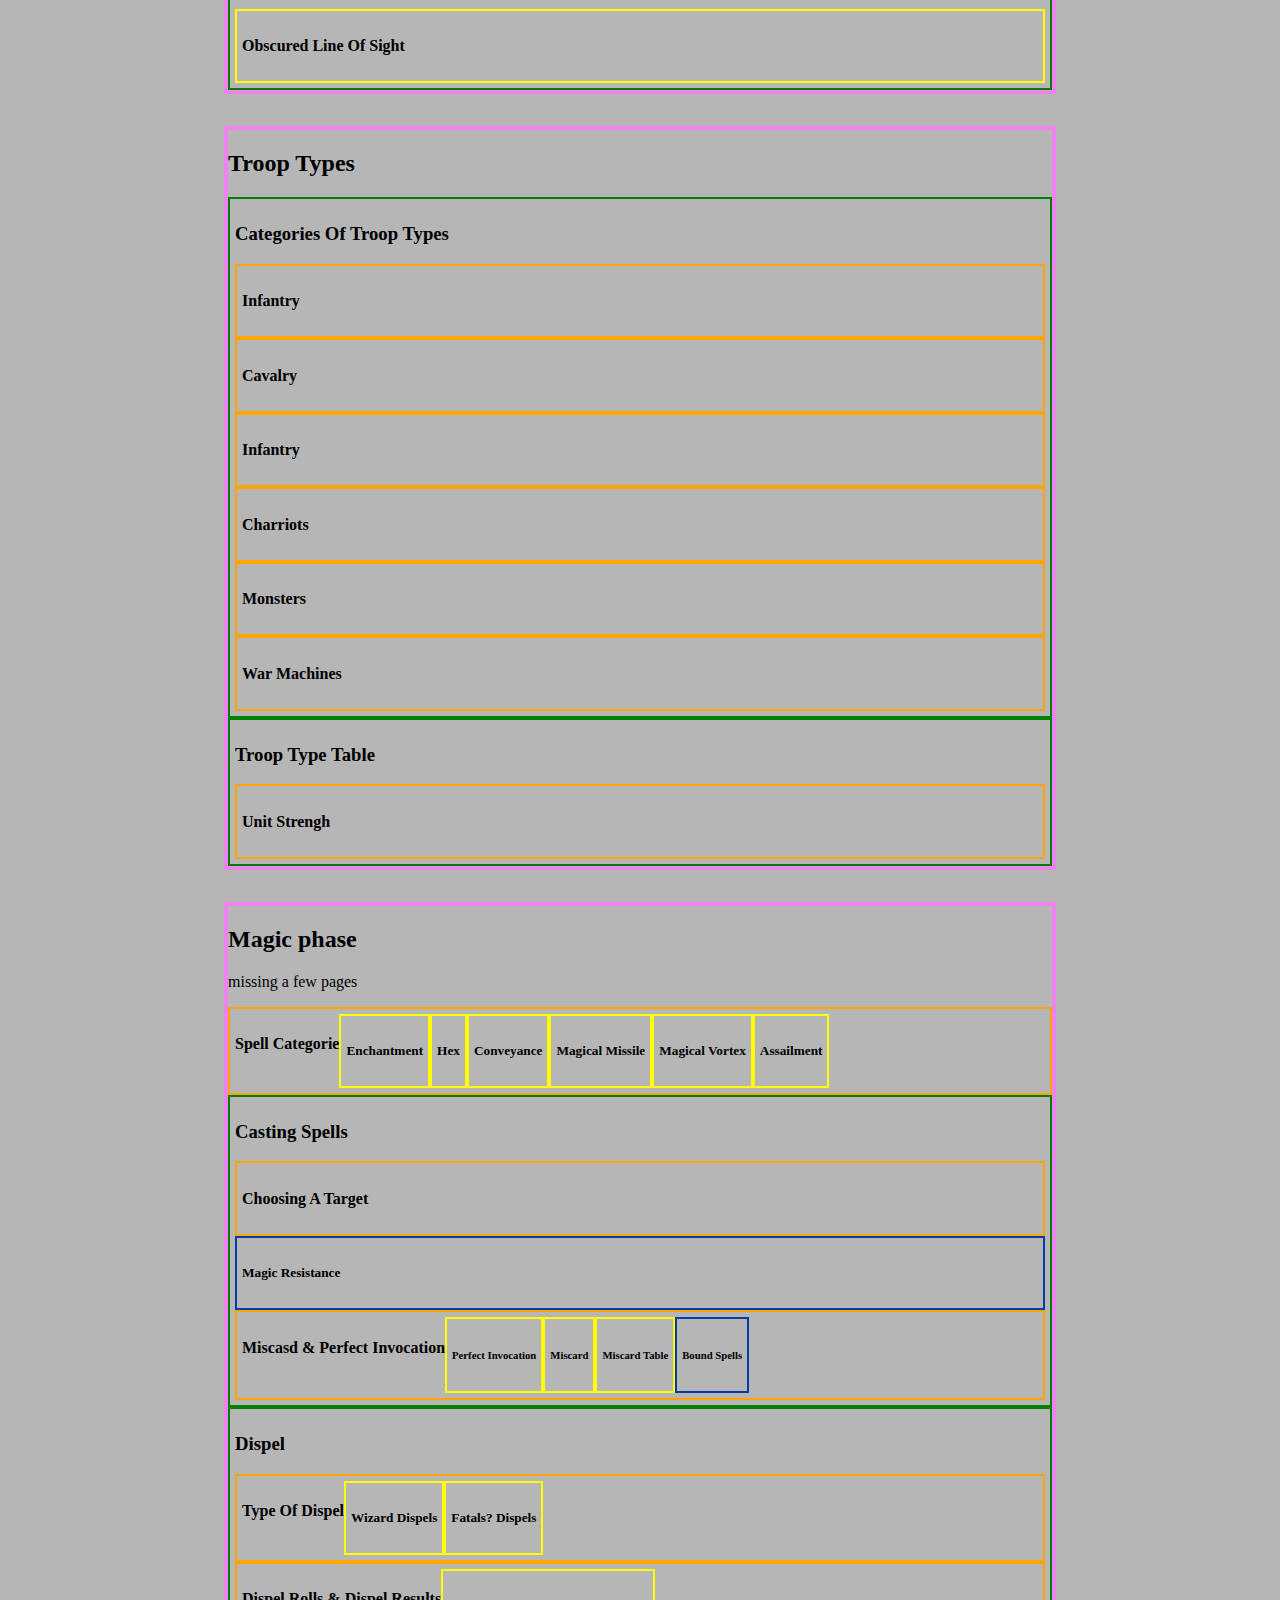
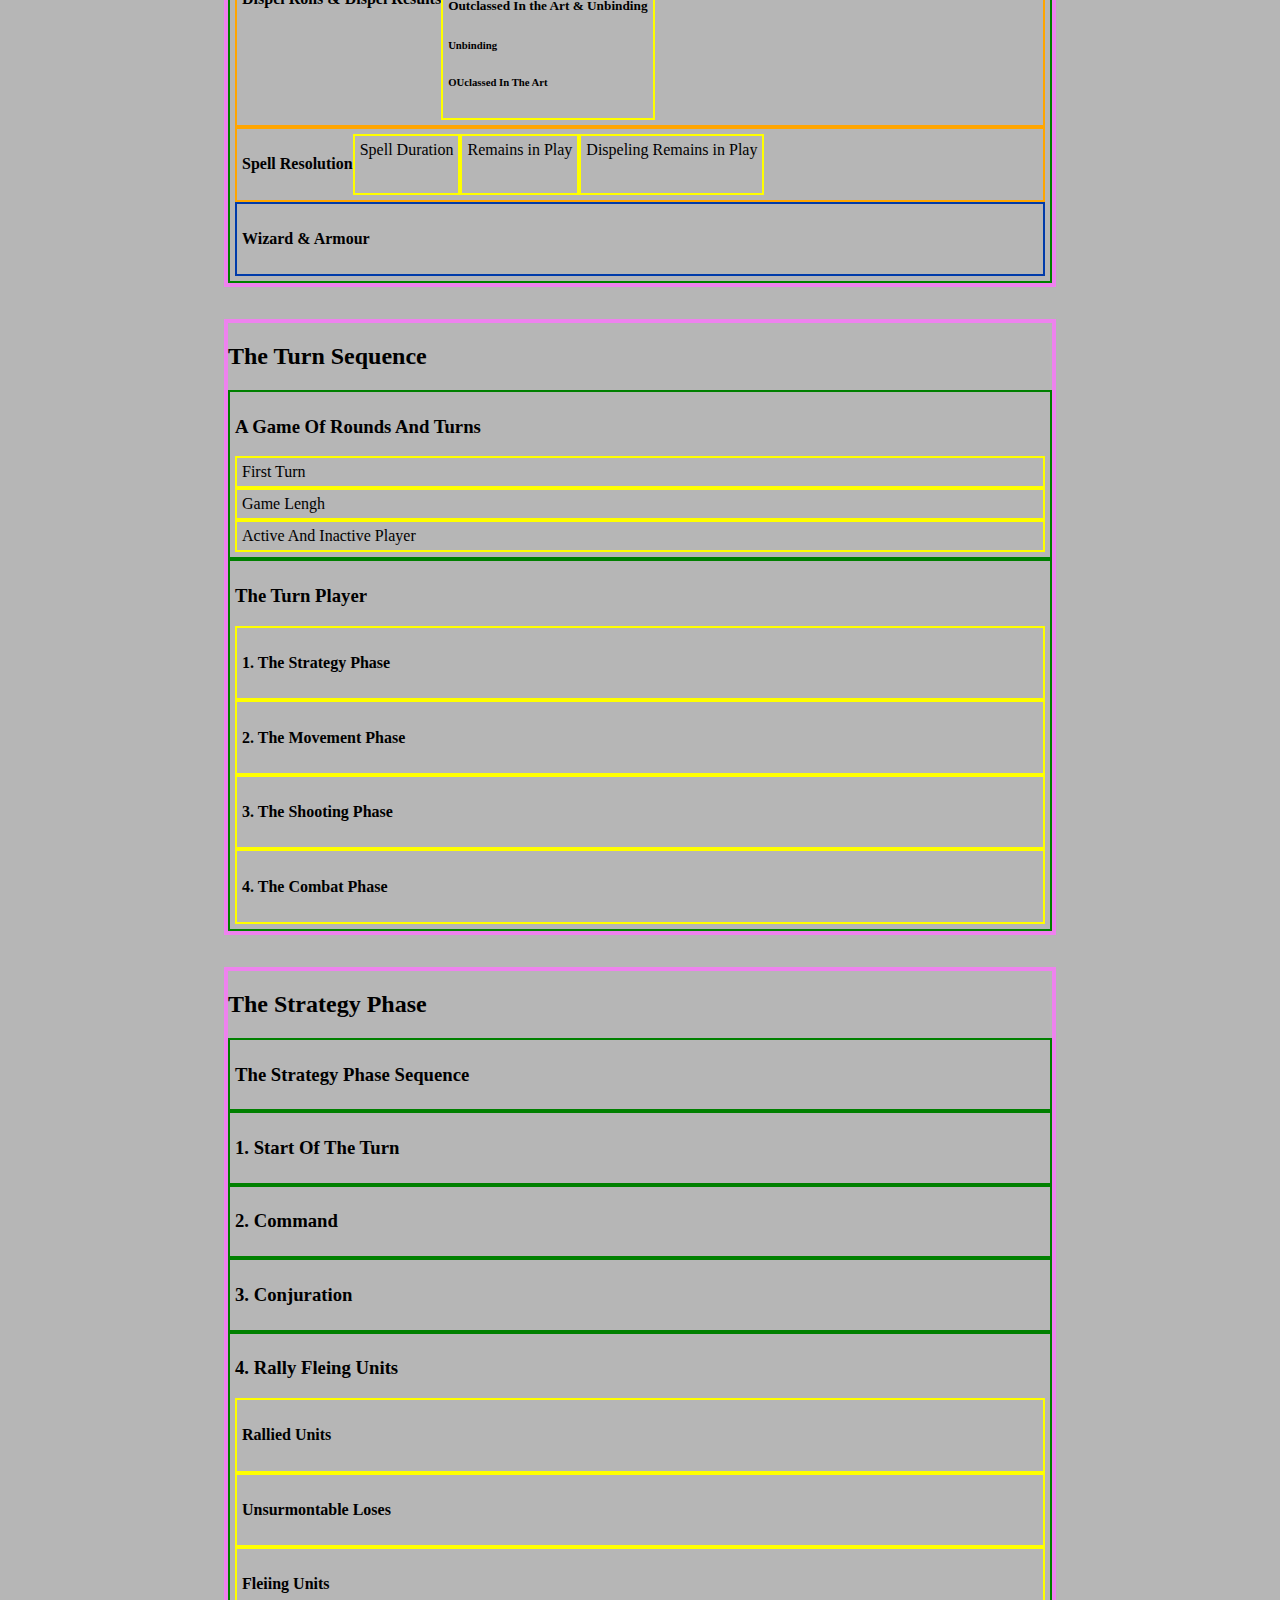
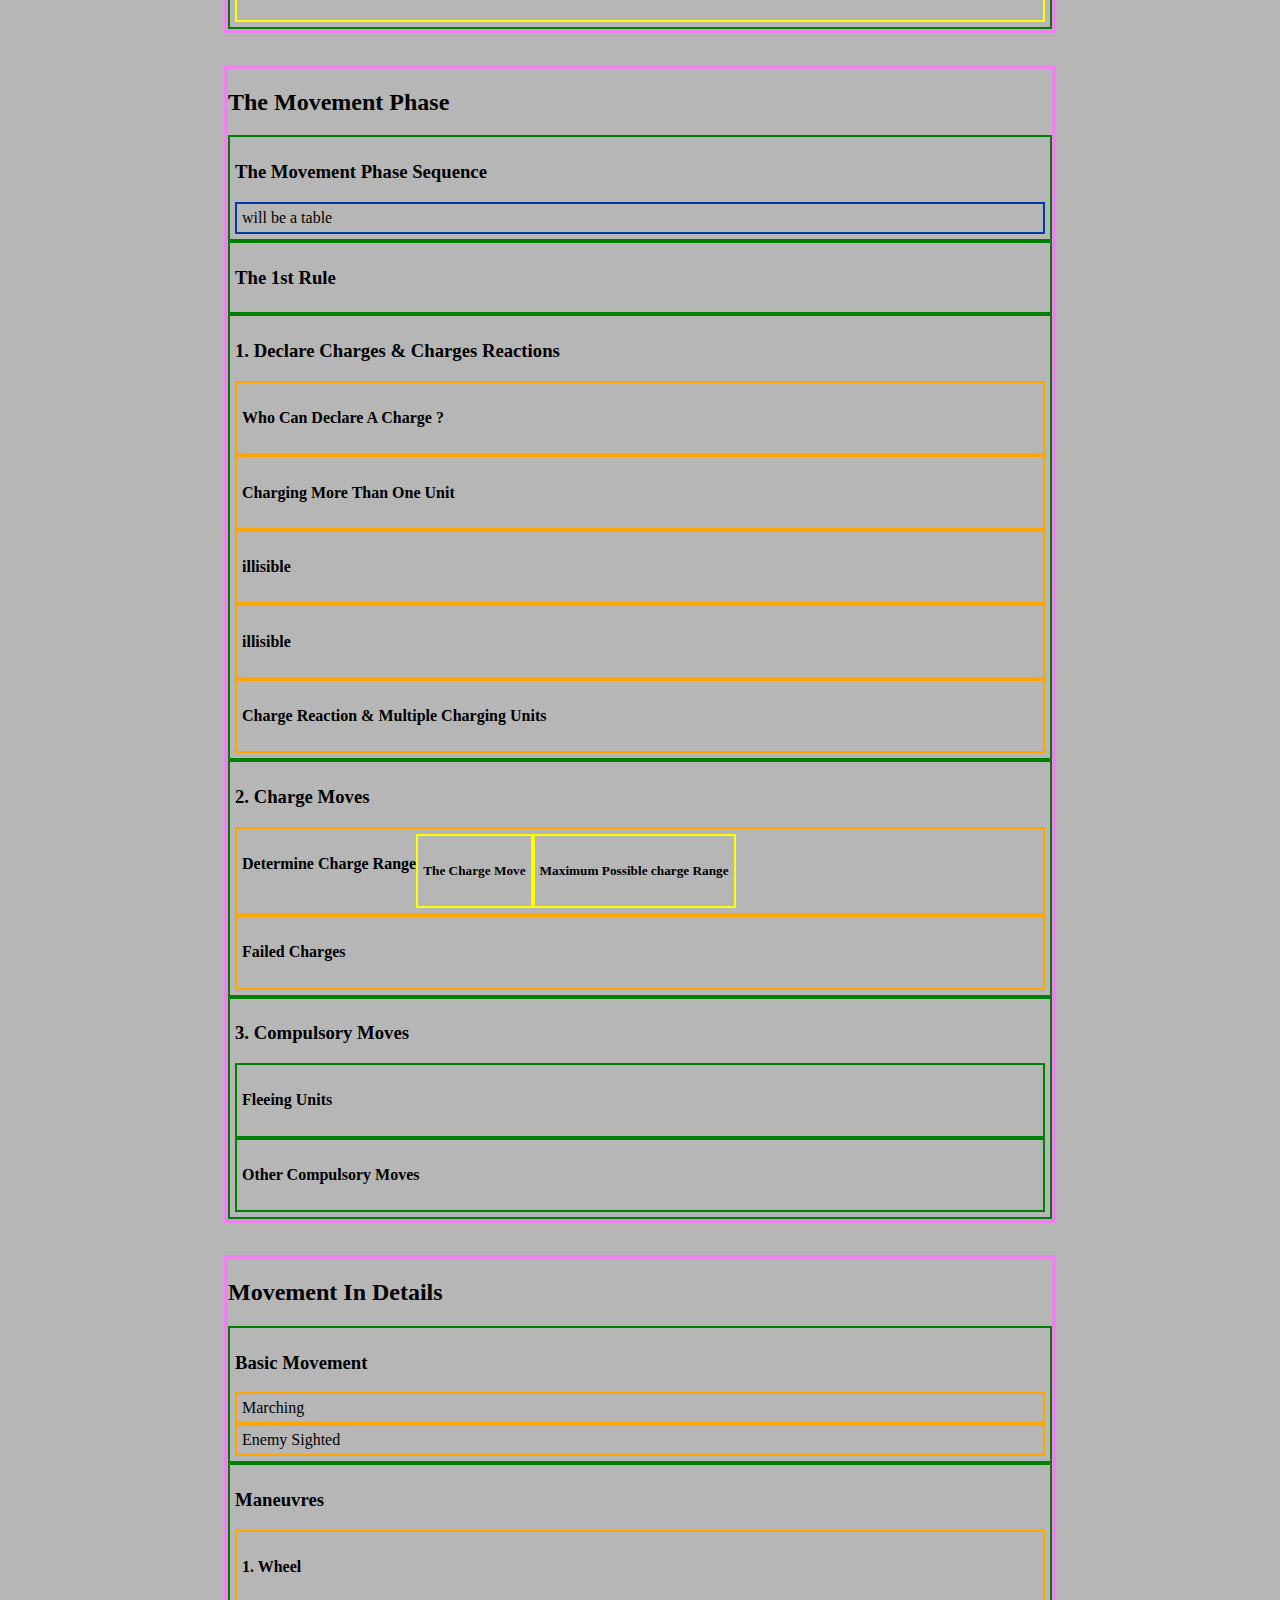
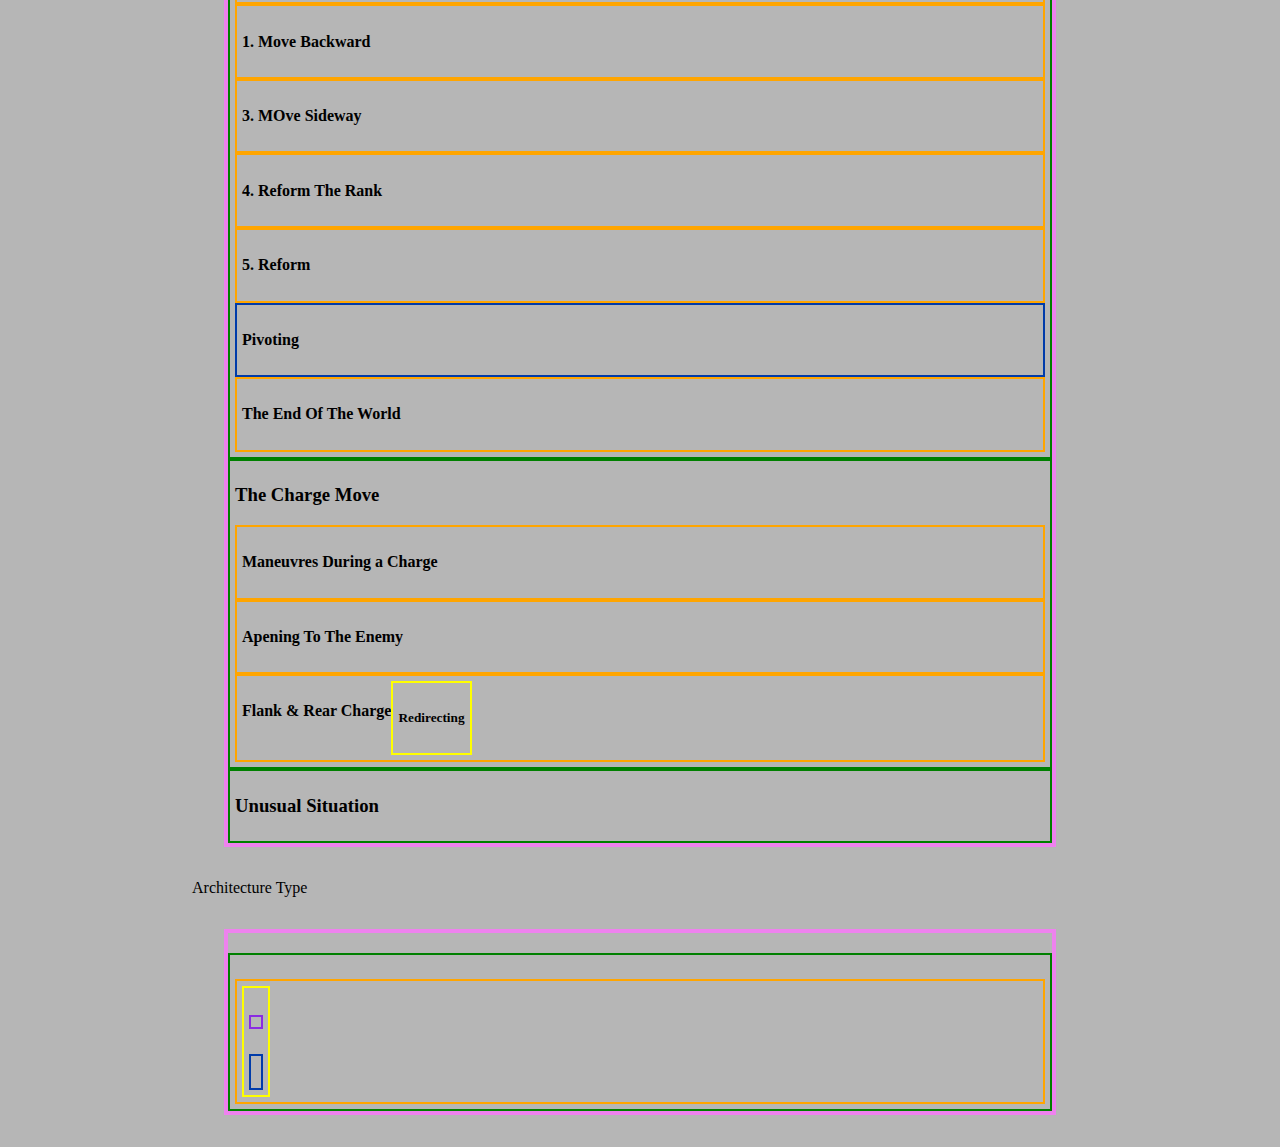
<file: OldWorld/Index.html>
<!DOCTYPE html>
<html lang="en">
  <head>
    <meta charset="UTF-8" />
    <meta name="viewport" content="width=device-width, initial-scale=1.0" />
    <link rel="stylesheet" href="styles.css" />
    <title>Kriegapedia mkII</title>
  </head>
  <body>
    <div class="mainart">
      <h2>Model Profile</h2>
      <h3>Characteristic profile</h3>
      <article class="article">
        <div class="subart">Mouvement (M)</div>
        <div class="subart">Weapon Skills (WS)</div>
        <div class="subart">Ballistic Skills (BS)</div>
        <div class="subart">Strengh (S)</div>
        <div class="subart">Toughness (T)</div>
        <div class="subart">Wound (W)</div>
        <div class="subart">Initaitive (I)</div>
        <div class="subart">Attacks (A)</div>
        <div class="subart">Leadership (Ld)</div>
      </article>
      <article class="article">
        <div class="subart">
          <h3>Split Profile</h3>
        </div>
        <div class="subart">
          <h3>Characteristic Of Zero</h3>
        </div>
        <div class="subart">
          <h3>Characteristic Tests</h3>
        </div>
        <div class="subart">
          <h3>Other Model Informations</h3>
          <div class="underart"><h5>Point Value</h5></div>
          <div class="underart"><h5>Troop Type</h5></div>
          <div class="underart"><h5>Unit Size</h5></div>
          <div class="underart"><h5>Armor Value</h5></div>
          <div class="nb"><h6>Base size Designer's Note</h6></div>
          <div class="underart"><h5>Equipment</h5></div>
          <div class="underart"><h5>Magic</h5></div>
          <div class="underart"><h5>Options</h5></div>
          <div class="underart"><h5>Special Rules</h5></div>
          <div class="underart"><h5>Magic Items</h5></div>
          <div class="underart"><h5>Unique Equipment</h5></div>
        </div>
      </article>
    </div>
    <div class="mainart">
      <h2>Formations</h2>
      <article class="article">
        <div class="subart">
          <h4>Formation Types</h4>
        </div>
        <div class="subart">
          <h4>Close Order Formation</h4>
          <div class="underart"><h5>Unit Shape</h5></div>
          <div class="underart"><h5>Combat Order</h5></div>
          <div class="underart"><h5>Marching Column</h5></div>
          <div class="nb"><h5>Dirupted Units</h5></div>
        </div>
      </article>
    </div>
    <div class="mainart">
      <h2>unknow here</h2>
      <article class="article">
        <div class="subart"><h4>Single Wound Models</h4></div>
        <div class="subart"><h4>Multiple Wound Models</h4></div>
        <div class="subart">
          <h4>Removing Casualties From Units</h4>
          <div class="underart"><h5>Stepping Forward</h5></div>
          <div class="underart"><h5>Single Rank Units</h5></div>
        </div>
      </article>
    </div>
    <div class="mainart">
      <h2>Models & Unit Facing</h2>
      <article class="article">
        <h3>Line Of Sight</h3>
        <div class="underart"><h4>Obscured Line Of Sight</h4></div>
      </article>
    </div>
    <div class="mainart">
      <h2>Troop Types</h2>
      <article class="article">
        <h3>Categories Of Troop Types</h3>
        <div class="subart"><h4>Infantry</h4></div>
        <div class="subart"><h4>Cavalry</h4></div>
        <div class="subart"><h4>Infantry</h4></div>
        <div class="subart"><h4>Charriots</h4></div>
        <div class="subart"><h4>Monsters</h4></div>
        <div class="subart"><h4>War Machines</h4></div>
      </article>
      <article class="article">
        <h3>Troop Type Table</h3>
        <div class="subart"><h4>Unit Strengh</h4></div>
      </article>
    </div>
    <div class="mainart">
      <h2>Magic phase</h2>
      <p>missing a few pages</p>
      <div class="subart">
        <h4>Spell Categorie</h4>
        <div class="underart"><h5>Enchantment</h5></div>
        <div class="underart"><h5>Hex</h5></div>
        <div class="underart"><h5>Conveyance</h5></div>
        <div class="underart"><h5>Magical Missile</h5></div>
        <div class="underart"><h5>Magical Vortex</h5></div>
        <div class="underart"><h5>Assailment</h5></div>
      </div>
      <article class="article">
        <h3>Casting Spells</h3>
        <div class="subart"><h4>Choosing A Target</h4></div>
        <div class="nb"><h5>Magic Resistance</h5></div>
        <div class="subart">
          <h4>Miscasd & Perfect Invocation</h4>
          <div class="underart"><h6>Perfect Invocation</h6></div>
          <div class="underart"><h6>Miscard</h6></div>
          <div class="underart"><h6>Miscard Table</h6></div>
          <div class="nb"><h6>Bound Spells</h6></div>
        </div>
      </article>
      <article class="article">
        <h3>Dispel</h3>
        <div class="subart">
          <h4>Type Of Dispel</h4>
          <div class="underart"><h5>Wizard Dispels</h5></div>
          <div class="underart"><h5>Fatals? Dispels</h5></div>
        </div>
        <div class="subart">
          <h4>Dispel Rolls & Dispel Results</h4>
          <div class="underart">
            <h5>Outclassed In the Art & Unbinding</h5>
            <div class="minart"><h6>Unbinding</h6></div>
            <div class="minart"><h6>OUclassed In The Art</h6></div>
          </div>
        </div>
        <div class="subart">
          <h4>Spell Resolution</h4>
          <div class="underart">Spell Duration</div>
          <div class="underart">Remains in Play</div>
          <div class="underart">Dispeling Remains in Play</div>
        </div>
        <div class="nb">
          <h4>Wizard & Armour</h4>
        </div>
      </article>
    </div>
    <div class="mainart">
      <h2>The Turn Sequence</h2>
      <article class="article">
        <h3>A Game Of Rounds And Turns</h3>
        <div class="underart">First Turn</div>
        <div class="underart">Game Lengh</div>
        <div class="underart">Active And Inactive Player</div>
      </article>
      <article class="article">
        <h3>The Turn Player</h3>
        <div class="underart"><h4>1. The Strategy Phase</h4></div>
        <div class="underart"><h4>2. The Movement Phase</h4></div>
        <div class="underart"><h4>3. The Shooting Phase</h4></div>
        <div class="underart"><h4>4. The Combat Phase</h4></div>
      </article>
    </div>
    <div class="mainart">
      <h2>The Strategy Phase</h2>
      <article class="article">
        <h3>The Strategy Phase Sequence</h3>
      </article>
      <article><h3>1. Start Of The Turn</h3></article>
      <article><h3>2. Command</h3></article>
      <article><h3>3. Conjuration</h3></article>
      <article>
        <h3>4. Rally Fleing Units</h3>
        <div class="underart"><h4>Rallied Units</h4></div>
        <div class="underart"><h4>Unsurmontable Loses</h4></div>
        <div class="underart"><h4>Fleiing Units</h4></div>
      </article>
    </div>
    <div class="mainart">
      <h2>The Movement Phase</h2>
      <article>
        <h3>The Movement Phase Sequence</h3>
        <div class="nb">will be a table</div>
      </article>
      <article>
        <h3>The 1st Rule</h3>
      </article>
      <article>
        <h3>1. Declare Charges & Charges Reactions</h3>
        <div class="subart"><h4>Who Can Declare A Charge ?</h4></div>
        <div class="subart"><h4>Charging More Than One Unit</h4></div>
        <div class="subart"><h4>illisible</h4></div>
        <div class="subart"><h4>illisible</h4></div>
        <div class="subart">
          <h4>Charge Reaction & Multiple Charging Units</h4>
        </div>
      </article>
      <article>
        <h3>2. Charge Moves</h3>
        <div class="subart">
          <h4>Determine Charge Range</h4>
          <div class="underart"><h5>The Charge Move</h5></div>
          <div class="underart"><h5>Maximum Possible charge Range</h5></div>
        </div>
        <div class="subart"><h4>Failed Charges</h4></div>
      </article>
      <article>
        <h3>3. Compulsory Moves</h3>
        <article><h4>Fleeing Units</h4></article>
        <article><h4>Other Compulsory Moves</h4></article>
      </article>
    </div>
    <div class="mainart">
      <h2>Movement In Details</h2>
      <article>
        <h3>Basic Movement</h3>
        <div class="subart">Marching</div>
        <div class="subart">Enemy Sighted</div>
      </article>
      <article>
        <h3>Maneuvres</h3>
        <div class="subart"><h4>1. Wheel</h4></div>
        <div class="subart"><h4>1. Move Backward</h4></div>
        <div class="subart"><h4>3. MOve Sideway</h4></div>
        <div class="subart"><h4>4. Reform The Rank</h4></div>
        <div class="subart"><h4>5. Reform</h4></div>
        <div class="nb"><h4>Pivoting</h4></div>
        <div class="subart"><h4>The End Of The World</h4></div>
      </article>
      <article>
        <h3>The Charge Move</h3>
        <div class="subart"><h4>Maneuvres During a Charge</h4></div>
        <div class="subart"><h4>Apening To The Enemy</h4></div>
        <div class="subart">
          <h4>Flank & Rear Charge</h4>
          <div class="underart"><h5>Redirecting</h5></div>
        </div>
      </article>
      <article><h3>Unusual Situation</h3></article>
    </div>
  </body>
</html>

Architecture Type
<div class="mainart">
  <h2></h2>
  <article class="article">
    <h3></h3>
    <div class="subart">
      <h4></h4>
      <div class="underart">
        <h5></h5>
        <div class="miniart"></div>
        <h6></h6>
        <div class="nb">
          <h5></h5>
        </div>
      </div>
    </div>
  </article>
</div>
</file>
<file: styles.css>
*{
  font-family: 'Eagle Lake', serif;
}
body {
  border: 0rem;
  background-color: rgb(182, 182, 182);
  margin-left: 8rem;
  margin-right: 8rem;

}

h1, h2, h3, h4, h5, h6 {
  text-transform: capitalize;
}

h1 {
}

h2 {
}

h3 {
}

h4 {
}

h5 {
}

h6 {
}

.mainart {
  border: 4px solid violet;
  margin: 2rem;
}

article {
  border: 2px solid green;
  padding: 5px;
}

.subart {
  border: 2px solid orange;
  padding: 5px;
  display: flex;
  flex-direction: column;
}

.underart {
  border: 2px solid yellow;
  padding: 5px;
}

.miniart {
  border: 2px solid blueviolet;
  padding: 5px;
}

.nb {
  border: 2px solid rgb(0, 59, 170);
  padding: 5px;
}
</file>
<file: OldWorld/styles.css>
body {
  border: 0rem;
  background-color: rgb(182, 182, 182);
  margin-left: 12rem;
  margin-right: 12rem;
}

h1 {
}

h2 {
}

h3 {
}

h4 {
}

h5 {
}

h6 {
}

.mainart {
  border: 4px solid violet;
  margin: 2rem;
}

article {
  border: 2px solid green;
  padding: 5px;
}

.subart {
  border: 2px solid orange;
  padding: 5px;
  display: flex;
}

.underart {
  border: 2px solid yellow;
  padding: 5px;
}

.miniart {
  border: 2px solid blueviolet;
  padding: 5px;
}

.nb {
  border: 2px solid rgb(0, 59, 170);
  padding: 5px;
}
</file>
